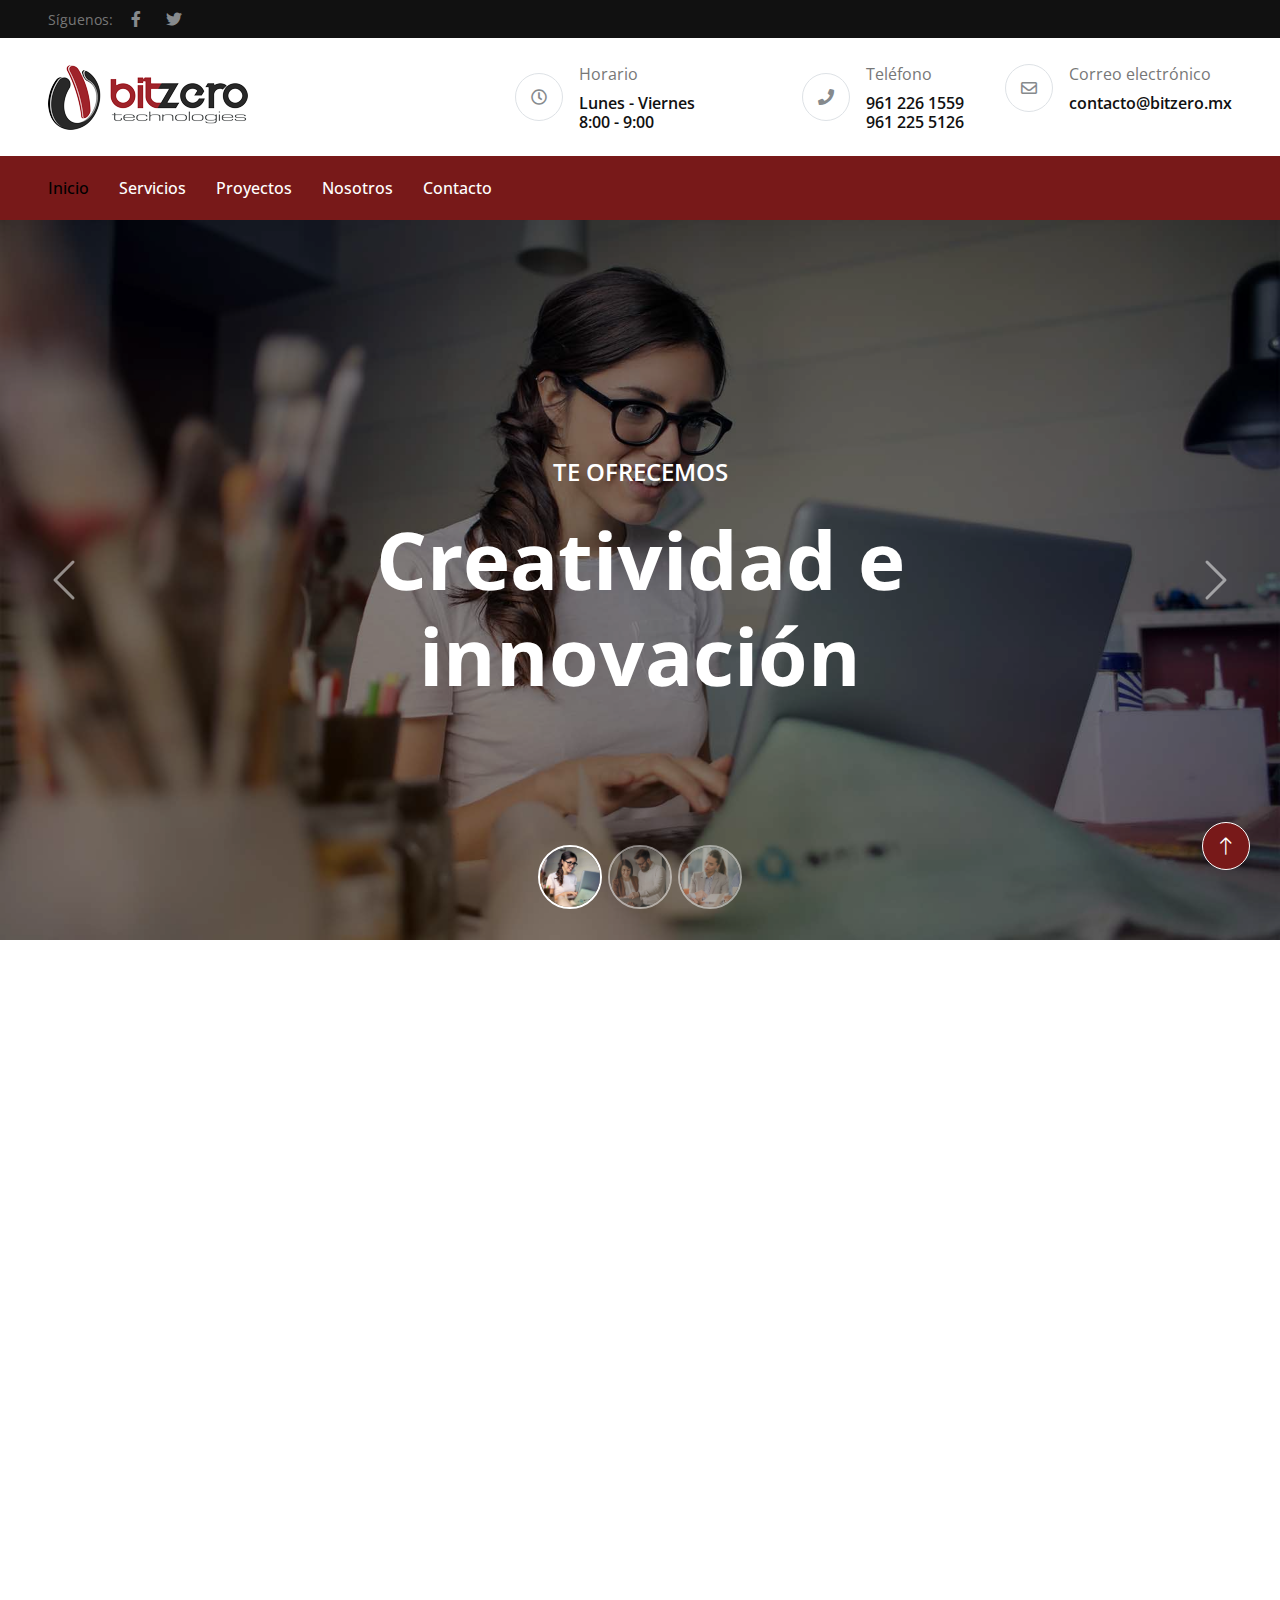
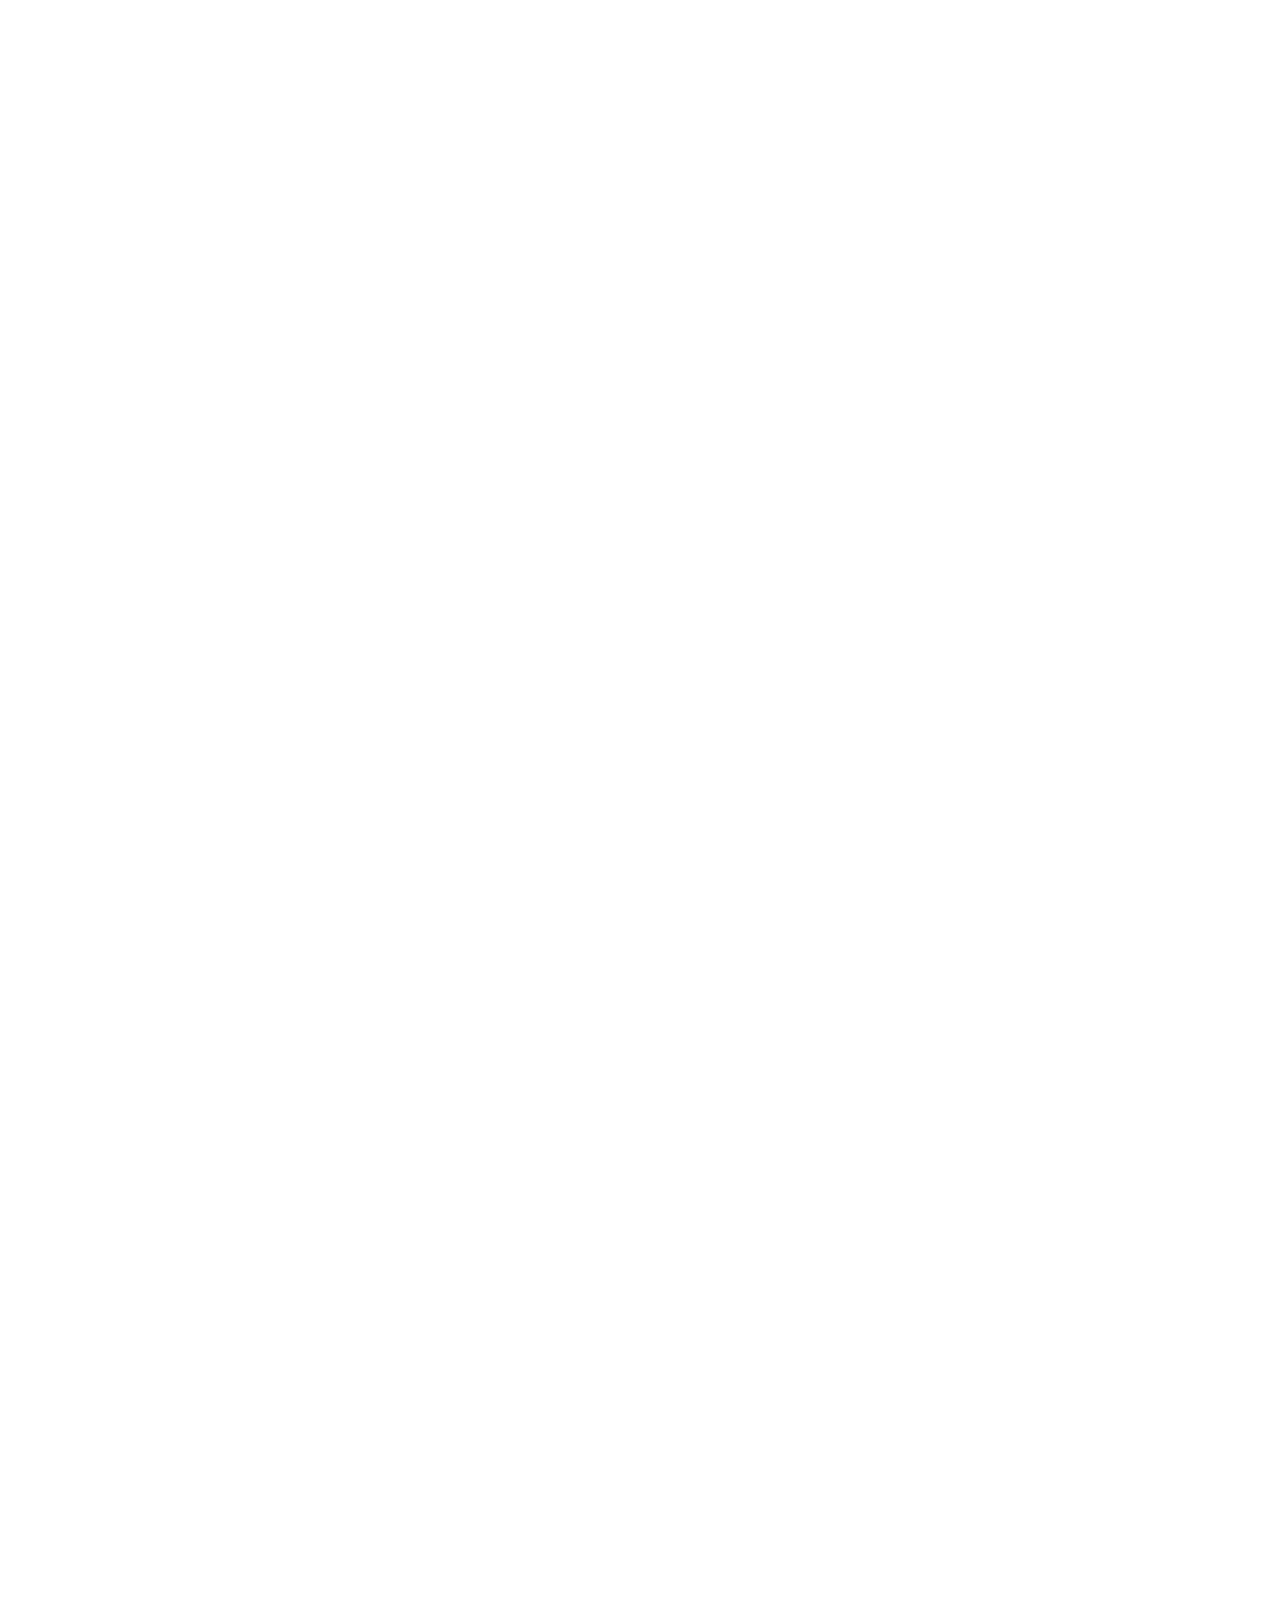
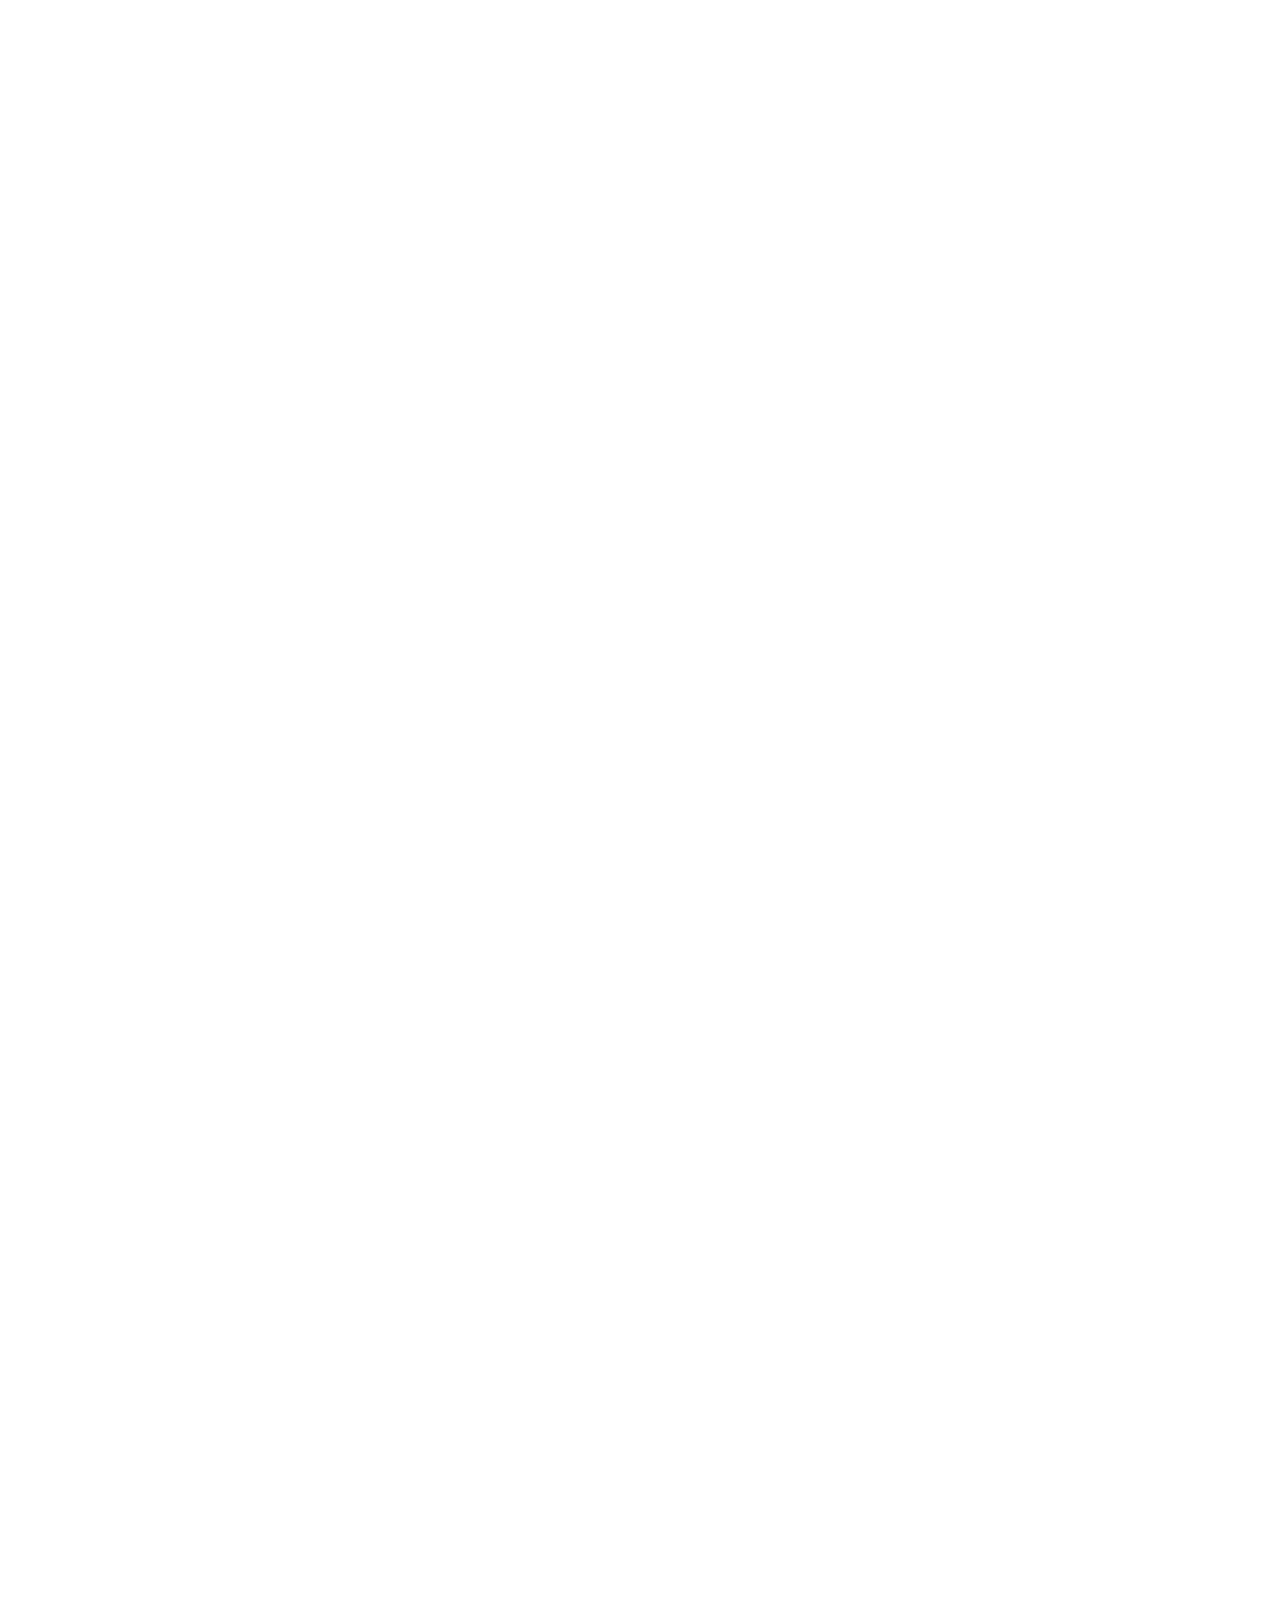
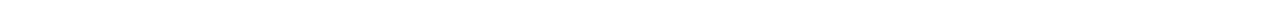
<file: index.html>
<!DOCTYPE html>
<html lang="en">

<head>
    <meta charset="utf-8">
    <title>Bitzero.mx</title>
    <meta content="width=device-width, initial-scale=1.0" name="viewport">
    <meta content="" name="keywords">
    <meta content="" name="description">

    <!-- Favicon -->
    <link href="img/favicon.ico" rel="icon">

    <!-- Google Web Fonts -->
    <link rel="preconnect" href="https://fonts.googleapis.com">
    <link rel="preconnect" href="https://fonts.gstatic.com" crossorigin>
    <link href="https://fonts.googleapis.com/css2?family=Open+Sans:wght@400;500;600;700&display=swap" rel="stylesheet">

    <!-- Icon Font Stylesheet -->
    <link href="https://cdnjs.cloudflare.com/ajax/libs/font-awesome/5.10.0/css/all.min.css" rel="stylesheet">
    <link href="https://cdn.jsdelivr.net/npm/bootstrap-icons@1.4.1/font/bootstrap-icons.css" rel="stylesheet">

    <!-- Libraries Stylesheet -->
    <link href="lib/animate/animate.min.css" rel="stylesheet">
    <link href="lib/owlcarousel/assets/owl.carousel.min.css" rel="stylesheet">
    <link href="lib/lightbox/css/lightbox.min.css" rel="stylesheet">

    <!-- Customized Bootstrap Stylesheet -->
    <link href="css/bootstrap.min.css" rel="stylesheet">

    <!-- Template Stylesheet -->
    <link href="css/style.css" rel="stylesheet">
</head>

<body>
    <!-- Spinner Start -->
    <div id="spinner" class="show bg-white position-fixed translate-middle w-100 vh-100 top-50 start-50 d-flex align-items-center justify-content-center">
        <div class="spinner-border position-relative text-primary" style="width: 6rem; height: 6rem;" role="status"></div>
        <i class="fa fa-laptop-code fa-2x text-primary position-absolute top-50 start-50 translate-middle"></i>
    </div>
    <!-- Spinner End -->


    <!-- Topbar Start -->
    <div class="container-fluid bg-dark px-0 wow fadeIn" data-wow-delay="0.1s">
        <div class="row gx-0 align-items-center d-none d-lg-flex">
            <!-- <div class="col-lg-6 px-5 text-end">
                <ol class="breadcrumb mb-0">
                    <li class="breadcrumb-item"><a class="small text-secondary" href="#">Home</a></li>
                    <li class="breadcrumb-item"><a class="small text-secondary" href="#">Career</a></li>
                    <li class="breadcrumb-item"><a class="small text-secondary" href="#">Terms</a></li>
                    <li class="breadcrumb-item"><a class="small text-secondary" href="#">Privacy</a></li>
                </ol>
            </div> -->
            <div class="col-lg-6 px-5 text-start">
                <small>Síguenos:</small>
                <div class="h-100 d-inline-flex align-items-center">
                    <a class="btn-square text-primary rounded-0" href="https://www.facebook.com/BitzeroTech/" target="_blank"><i class="fab fa-facebook-f"></i></a>
                    <a class="btn-square text-primary rounded-0" href="https://twitter.com/bitzerotech?lang=es" target="_blank"><i class="fab fa-twitter"></i></a>
                    <!-- <a class="btn-square text-primary border-end rounded-0" href=""><i class="fab fa-linkedin-in"></i></a>
                    <a class="btn-square text-primary pe-0" href=""><i class="fab fa-instagram"></i></a> -->
                </div>
            </div>
        </div>
    </div>
    <!-- Topbar End -->


    <!-- Brand & Contact Start -->
    <div class="container-fluid py-4 px-5 wow fadeIn" data-wow-delay="0.1s">
        <div class="row align-items-center top-bar">
            <div class="col-lg-4 col-md-12 text-center text-lg-start">
                <a href="" class="navbar-brand m-0 p-0">
                    <!-- <h1 class="fw-bold text-primary m-0"><i class="fa fa-laptop-code me-3"></i>DGcom</h1> -->
                    <img src="img/logo.png" alt="Logo">
                </a>
            </div>
            <div class="col-lg-8 col-md-7 d-none d-lg-block">
                <div class="row">
                    <div class="col-4">
                        <div class="d-flex align-items-center justify-content-end">
                            <div class="flex-shrink-0 btn-lg-square border rounded-circle">
                                <i class="far fa-clock text-primary"></i>
                            </div>
                            <div class="ps-3">
                                <p class="mb-2">Horario</p>
                                <h6 class="mb-0">Lunes - Viernes</h6>
                                <h6 class="mb-0">8:00 - 9:00</h6>
                            </div>
                        </div>
                    </div>
                    <div class="col-4">
                        <div class="d-flex align-items-center justify-content-end">
                            <div class="flex-shrink-0 btn-lg-square border rounded-circle">
                                <i class="fa fa-phone text-primary"></i>
                            </div>
                            <div class="ps-3">
                                <p class="mb-2">Teléfono</p>
                                <h6 class="mb-0">961 226 1559</h6>
                                <h6 class="mb-0">961 225 5126</h6>
                            </div>
                        </div>
                    </div>                    
                    <div class="col-4">
                        <div class="d-flex align-items-center justify-content-end">
                            <div class="flex-shrink-0 btn-lg-square border rounded-circle">
                                <i class="far fa-envelope text-primary"></i>
                            </div>
                            <div class="ps-3">
                                <p class="mb-2">Correo electrónico</p>
                                <h6 class="mb-0">contacto@bitzero.mx</h6>
                            </div>
                        </div>
                    </div>
                </div>
            </div>
        </div>
    </div>
    <!-- Brand & Contact End -->


    <!-- Navbar Start -->
    <nav class="navbar navbar-expand-lg bg-primary navbar-dark sticky-top py-lg-0 px-lg-5 wow fadeIn" data-wow-delay="0.1s">
        <a href="#" class="navbar-brand ms-3 d-lg-none">MENÚ</a>
        <button type="button" class="navbar-toggler me-3" data-bs-toggle="collapse" data-bs-target="#navbarCollapse">
            <span class="navbar-toggler-icon"></span>
        </button>
        <div class="collapse navbar-collapse" id="navbarCollapse">
            <div class="navbar-nav me-auto p-3 p-lg-0">
                <a href="index.html" class="nav-item nav-link active">Inicio</a>
                <a href="index.html#servicios" class="nav-item nav-link">Servicios</a>
                <a href="index.html#proyectos" class="nav-item nav-link">Proyectos</a>
                <a href="about.html" class="nav-item nav-link">Nosotros</a>
                <a href="contact.html" class="nav-item nav-link">Contacto</a>
                <!-- <div class="nav-item dropdown">
                    <a href="#" class="nav-link dropdown-toggle" data-bs-toggle="dropdown">Pages</a>
                    <div class="dropdown-menu border-0 rounded-0 rounded-bottom m-0">
                        <a href="feature.html" class="dropdown-item">Features</a>
                        <a href="team.html" class="dropdown-item">Our Team</a>
                        <a href="testimonial.html" class="dropdown-item">Testimonial</a>
                        <a href="404.html" class="dropdown-item">404 Page</a>
                    </div>
                </div> -->
            </div>
            <!-- <a href="#" class="btn btn-sm btn-light rounded-pill py-2 px-4 d-none d-lg-block">Get Started</a> -->
        </div>
    </nav>
    <!-- Navbar End -->


    <!-- Carousel Start -->
    <div class="container-fluid p-0 mb-5 wow fadeIn" data-wow-delay="0.1s">
        <div id="header-carousel" class="carousel slide" data-bs-ride="carousel">
            <div class="carousel-indicators">
                <button type="button" data-bs-target="#header-carousel" data-bs-slide-to="0" class="active" aria-current="true" aria-label="Slide 1">
                    <img class="img-fluid" src="img/carousel-1.jpg" alt="Image">
                </button>
                <button type="button" data-bs-target="#header-carousel" data-bs-slide-to="1" aria-label="Slide 2">
                    <img class="img-fluid" src="img/carousel-2.jpg" alt="Image">
                </button>
                <button type="button" data-bs-target="#header-carousel" data-bs-slide-to="2" aria-label="Slide 3">
                    <img class="img-fluid" src="img/carousel-3.jpg" alt="Image">
                </button>
            </div>
            <div class="carousel-inner">
                <div class="carousel-item active">
                    <img class="w-100" src="img/carousel-1.jpg" alt="Image">
                    <div class="carousel-caption">
                        <div class="p-3" style="max-width: 900px;">
                            <h4 class="text-white text-uppercase mb-4 animated zoomIn">Te ofrecemos</h4>
                            <h1 class="display-1 text-white mb-0 animated zoomIn">Creatividad e innovación</h1>
                        </div>
                    </div>
                </div>
                <div class="carousel-item">
                    <img class="w-100" src="img/carousel-2.jpg" alt="Image">
                    <div class="carousel-caption">
                        <div class="p-3" style="max-width: 900px;">
                            <h4 class="text-white text-uppercase mb-4 animated zoomIn">Te brindamos</h4>
                            <h1 class="display-1 text-white mb-0 animated zoomIn">Las mejores ideas y soluciones</h1>
                        </div>
                    </div>
                </div>
                <div class="carousel-item">
                    <img class="w-100" src="img/carousel-3.jpg" alt="Image">
                    <div class="carousel-caption">
                        <div class="p-3" style="max-width: 900px;">
                            <h4 class="text-white text-uppercase mb-4 animated zoomIn">Te escuchamos</h4>
                            <h1 class="display-1 text-white mb-0 animated zoomIn">En todo momento pendiente de tus necesidades</h1>
                        </div>
                    </div>
                </div>
            </div>
            <button class="carousel-control-prev" type="button" data-bs-target="#header-carousel"
                data-bs-slide="prev">
                <span class="carousel-control-prev-icon" aria-hidden="true"></span>
                <span class="visually-hidden">Previous</span>
            </button>
            <button class="carousel-control-next" type="button" data-bs-target="#header-carousel"
                data-bs-slide="next">
                <span class="carousel-control-next-icon" aria-hidden="true"></span>
                <span class="visually-hidden">Next</span>
            </button>
        </div>
    </div>
    <!-- Carousel End -->


    <!-- About Start -->
    <div class="container-xxl py-5">
        <div class="container">
            <div class="row g-5">
                <div class="col-lg-6 wow fadeInUp" data-wow-delay="0.1s">
                    <div class="img-border">
                        <img class="img-fluid" src="img/about.jpg" alt="">
                    </div>
                </div>
                <div class="col-lg-6 wow fadeInUp" data-wow-delay="0.5s">
                    <div class="h-100">
                        <h6 class="section-title bg-white text-start text-primary pe-3">¿Quiénes somos?</h6>
                        <h1 class="display-6 mb-4"><span class="text-primary">5 años</span> de experiencia entregando las mejores soluciones.</h1>
                        <p>Somos una empresa especialista en el desarrollo de software a la medida y consultoría en soluciones tecnológicas.</p>
                        <!-- <p class="mb-4">Stet no et lorem dolor et diam, amet duo ut dolore vero eos. No stet est diam rebum amet diam ipsum. Clita clita labore, dolor duo nonumy clita sit at, sed sit sanctus dolor eos.</p> -->
                        <div class="d-flex align-items-center mb-4 pb-2">
                            <div class="ps-4">
                                <h6>Bitzero</h6>
                                <small>Desde 2022</small>
                            </div>
                        </div>
                        <a class="btn btn-primary rounded-pill py-3 px-5" href="about.html">Leer más</a>
                    </div>
                </div>
            </div>
        </div>
    </div>
    <!-- About End -->


    <!-- Service Start -->
    <div class="container-xxl py-5" id="servicios">
        <div class="container" style="text-align: center;">
            <div class="text-center mx-auto mb-5 wow fadeInUp" data-wow-delay="0.1s" style="max-width: 600px;">
                <h6 class="section-title bg-white text-center text-primary px-3">Servicios</h6>
                <h1 class="display-6 mb-4">Nos enfocamos en ofrecerte lo mejor</h1>
            </div>
            <div class="row g-4">
                <div class="col-lg-4 col-md-6 wow fadeInUp" data-wow-delay="0.1s">
                    <a class="service-item d-block rounded text-center h-100 p-4">
                        <img class="img-fluid rounded mb-4" src="img/service-1.jpg" alt="">
                        <h4 class="mb-0">Diseño de páginas web</h4>
                    </a>
                </div>
                <div class="col-lg-4 col-md-6 wow fadeInUp" data-wow-delay="0.3s">
                    <a class="service-item d-block rounded text-center h-100 p-4">
                        <img class="img-fluid rounded mb-4" src="img/service-2.jpg" alt="">
                        <h4 class="mb-0">E-Commerce</h4>
                    </a>
                </div>
                <div class="col-lg-4 col-md-6 wow fadeInUp" data-wow-delay="0.5s">
                    <a class="service-item d-block rounded text-center h-100 p-4">
                        <img class="img-fluid rounded mb-4" src="img/service-3.jpg" alt="">
                        <h4 class="mb-0">Desarrollo a la medida</h4>
                    </a>
                </div>
                <div class="col-lg-4 col-md-6 wow fadeInUp" data-wow-delay="0.1s">
                    <a class="service-item d-block rounded text-center h-100 p-4">
                        <img class="img-fluid rounded mb-4" src="img/service-4.jpg" alt="">
                        <h4 class="mb-0">Marketing digital</h4>
                    </a>
                </div>
                <div class="col-lg-4 col-md-6 wow fadeInUp" data-wow-delay="0.3s">
                    <a class="service-item d-block rounded text-center h-100 p-4">
                        <img class="img-fluid rounded mb-4" src="img/service-5.jpg" alt="">
                        <h4 class="mb-0">Desarrollo de aplicaciones</h4>
                    </a>
                </div>
                <div class="col-lg-4 col-md-6 wow fadeInUp" data-wow-delay="0.5s">
                    <a class="service-item d-block rounded text-center h-100 p-4">
                        <img class="img-fluid rounded mb-4" src="img/service-6.jpg" alt="">
                        <h4 class="mb-0">Cursos y talleres</h4>
                    </a>
                </div>
            </div>
        </div>
    </div>
    <!-- Service End -->


    <!-- Project Start -->
    <div class="container-xxl py-5" id="proyectos">
        <div class="container" style="text-align: center;">
            <div class="text-center mx-auto mb-5 wow fadeInUp" data-wow-delay="0.1s" style="max-width: 600px;">
                <h6 class="section-title bg-white text-center text-primary px-3">Proyectos</h6>
                <h1 class="display-6 mb-4">Conoce sobre nuestros proyectos completados</h1>
            </div>
            <div class="owl-carousel project-carousel wow fadeInUp" data-wow-delay="0.1s">
                <div class="project-item border rounded h-100 p-4" data-dot="01">
                    <div class="position-relative mb-4">
                        <img class="img-fluid rounded" src="img/project-1.jpg" alt="">
                        <a href="img/project-1.jpg" data-lightbox="project"><i class="fa fa-eye fa-2x"></i></a>
                    </div>
                    <h6>UI / UX Design</h6>
                    <span>Digital agency website design and development</span>
                </div>
                <div class="project-item border rounded h-100 p-4" data-dot="02">
                    <div class="position-relative mb-4">
                        <img class="img-fluid rounded" src="img/project-2.jpg" alt="">
                        <a href="img/project-2.jpg" data-lightbox="project"><i class="fa fa-eye fa-2x"></i></a>
                    </div>
                    <h6>UI / UX Design</h6>
                    <span>Digital agency website design and development</span>
                </div>
                <div class="project-item border rounded h-100 p-4" data-dot="03">
                    <div class="position-relative mb-4">
                        <img class="img-fluid rounded" src="img/project-3.jpg" alt="">
                        <a href="img/project-2.jpg" data-lightbox="project"><i class="fa fa-eye fa-2x"></i></a>
                    </div>
                    <h6>UI / UX Design</h6>
                    <span>Digital agency website design and development</span>
                </div>
                <div class="project-item border rounded h-100 p-4" data-dot="04">
                    <div class="position-relative mb-4">
                        <img class="img-fluid rounded" src="img/project-4.jpg" alt="">
                        <a href="img/project-4.jpg" data-lightbox="project"><i class="fa fa-eye fa-2x"></i></a>
                    </div>
                    <h6>UI / UX Design</h6>
                    <span>Digital agency website design and development</span>
                </div>
                <!-- <div class="project-item border rounded h-100 p-4" data-dot="05">
                    <div class="position-relative mb-4">
                        <img class="img-fluid rounded" src="img/project-5.jpg" alt="">
                        <a href="img/project-5.jpg" data-lightbox="project"><i class="fa fa-eye fa-2x"></i></a>
                    </div>
                    <h6>UI / UX Design</h6>
                    <span>Digital agency website design and development</span>
                </div>
                <div class="project-item border rounded h-100 p-4" data-dot="06">
                    <div class="position-relative mb-4">
                        <img class="img-fluid rounded" src="img/project-6.jpg" alt="">
                        <a href="img/project-6.jpg" data-lightbox="project"><i class="fa fa-eye fa-2x"></i></a>
                    </div>
                    <h6>UI / UX Design</h6>
                    <span>Digital agency website design and development</span>
                </div>
                <div class="project-item border rounded h-100 p-4" data-dot="07">
                    <div class="position-relative mb-4">
                        <img class="img-fluid rounded" src="img/project-7.jpg" alt="">
                        <a href="img/project-7.jpg" data-lightbox="project"><i class="fa fa-eye fa-2x"></i></a>
                    </div>
                    <h6>UI / UX Design</h6>
                    <span>Digital agency website design and development</span>
                </div>
                <div class="project-item border rounded h-100 p-4" data-dot="08">
                    <div class="position-relative mb-4">
                        <img class="img-fluid rounded" src="img/project-8.jpg" alt="">
                        <a href="img/project-8.jpg" data-lightbox="project"><i class="fa fa-eye fa-2x"></i></a>
                    </div>
                    <h6>UI / UX Design</h6>
                    <span>Digital agency website design and development</span>
                </div>
                <div class="project-item border rounded h-100 p-4" data-dot="09">
                    <div class="position-relative mb-4">
                        <img class="img-fluid rounded" src="img/project-9.jpg" alt="">
                        <a href="img/project-9.jpg" data-lightbox="project"><i class="fa fa-eye fa-2x"></i></a>
                    </div>
                    <h6>UI / UX Design</h6>
                    <span>Digital agency website design and development</span>
                </div>
                <div class="project-item border rounded h-100 p-4" data-dot="10">
                    <div class="position-relative mb-4">
                        <img class="img-fluid rounded" src="img/project-10.jpg" alt="">
                        <a href="img/project-10.jpg" data-lightbox="project"><i class="fa fa-eye fa-2x"></i></a>
                    </div>
                    <h6>UI / UX Design</h6>
                    <span>Digital agency website design and development</span>
                </div> -->
            </div>
        </div>
    </div>
    <!-- Project End -->


    <!-- Certifications Start -->
    <div class="container-xxl py-5">
        <div class="container">
            <div class="text-center mx-auto mb-5 wow fadeInUp" data-wow-delay="0.1s" style="max-width: 600px;">
                <h6 class="section-title bg-white text-center text-primary px-3">Certificaciones</h6>
                <h1 class="display-6 mb-4">Contamos con estas certificaciones</h1>
            </div>
            <div class="row g-4" style="text-align: center;">
                <div class="col-lg-4 col-md-6 wow fadeInUp" data-wow-delay="0.1s">
                    <div class="text-center p-4">
                        <img class="img-fluid border rounded-circle w-75 p-2 mb-4" src="img/team-1.jpg" alt="">
                        <div class="team-text">
                            <div class="team-title">
                                <h5>Nombre</h5>
                                <span>Descripción</span>
                            </div>
                        </div>
                    </div>
                </div>
                <!-- <div class="col-lg-4 col-md-6 wow fadeInUp" data-wow-delay="0.3s">
                    <div class="team-item text-center p-4">
                        <img class="img-fluid border rounded-circle w-75 p-2 mb-4" src="img/team-2.jpg" alt="">
                        <div class="team-text">
                            <div class="team-title">
                                <h5>Full Name</h5>
                                <span>Designation</span>
                            </div>
                            <div class="team-social">
                                <a class="btn btn-square btn-primary rounded-circle" href=""><i class="fab fa-facebook-f"></i></a>
                                <a class="btn btn-square btn-primary rounded-circle" href=""><i class="fab fa-twitter"></i></a>
                                <a class="btn btn-square btn-primary rounded-circle" href=""><i class="fab fa-instagram"></i></a>
                            </div>
                        </div>
                    </div>
                </div>
                <div class="col-lg-4 col-md-6 wow fadeInUp" data-wow-delay="0.5s">
                    <div class="team-item text-center p-4">
                        <img class="img-fluid border rounded-circle w-75 p-2 mb-4" src="img/team-3.jpg" alt="">
                        <div class="team-text">
                            <div class="team-title">
                                <h5>Full Name</h5>
                                <span>Designation</span>
                            </div>
                            <div class="team-social">
                                <a class="btn btn-square btn-primary rounded-circle" href=""><i class="fab fa-facebook-f"></i></a>
                                <a class="btn btn-square btn-primary rounded-circle" href=""><i class="fab fa-twitter"></i></a>
                                <a class="btn btn-square btn-primary rounded-circle" href=""><i class="fab fa-instagram"></i></a>
                            </div>
                        </div>
                    </div>
                </div> -->
            </div>
        </div>
    </div>
    <!-- Certifications End -->


    <!-- Technologies Start -->
    <div class="container-xxl py-5">
        <div class="container">
            <div class="text-center mx-auto mb-5 wow fadeInUp" data-wow-delay="0.1s" style="max-width: 600px;">
                <h6 class="section-title bg-white text-center text-primary px-3">Tecnologías</h6>
                <h1 class="display-6 mb-4">Trabajamos con estas tecnologías</h1>
            </div>
            <div class="owl-carousel testimonial-carousel wow fadeInUp" data-wow-delay="0.1s">
                <div class="testimonial-item bg-light rounded p-4">
                    <div class="d-flex align-items-center mb-4">
                        <img class="flex-shrink-0 rounded-circle border p-1" src="img/testimonial-1.jpg" alt="Java_logo">
                        <div class="ms-4">
                            <h5 class="mb-1">Java</h5>
                            <span>Lenguaje de programación</span>
                        </div>
                    </div>
                    <p class="mb-0">Ejemplo: Trabajamos Java en la parte de desarrollo backend.</p>
                </div>
                <div class="testimonial-item bg-light rounded p-4">
                    <div class="d-flex align-items-center mb-4">
                        <img class="flex-shrink-0 rounded-circle border p-1" src="img/testimonial-2.jpg" alt="Html_logo">
                        <div class="ms-4">
                            <h5 class="mb-1">HTML</h5>
                            <span>Lenguaje de marcas de hipertexto</span>
                        </div>
                    </div>
                    <p class="mb-0">Descripción.</p>
                </div>
                <div class="testimonial-item bg-light rounded p-4">
                    <div class="d-flex align-items-center mb-4">
                        <img class="flex-shrink-0 rounded-circle border p-1" src="img/testimonial-3.jpg" alt="SQL_logo">
                        <div class="ms-4">
                            <h5 class="mb-1">SQL Server</h5>
                            <span>Sistema de gestión de base de datos</span>
                        </div>
                    </div>
                    <p class="mb-0">Descripción.</p>
                </div>
                <div class="testimonial-item bg-light rounded p-4">
                    <div class="d-flex align-items-center mb-4">
                        <img class="flex-shrink-0 rounded-circle border p-1" src="img/testimonial-4.jpg" alt="">
                        <div class="ms-4">
                            <h5 class="mb-1">MySQL</h5>
                            <span>Sistema de gestión de base de datos</span>
                        </div>
                    </div>
                    <p class="mb-0">Descripción.</p>
                </div>
            </div>
        </div>
    </div>
    <!-- Technologies End -->


    <!-- Footer Start -->
    <div class="container-fluid bg-dark text-body footer mt-5 pt-5 wow fadeIn" data-wow-delay="0.1s">
        <div class="container py-5">
            <div class="row g-5">
                <div class="col-lg-3 col-md-6">
                    <h5 class="text-light mb-4">Dirección</h5>
                    <p class="mb-2"><i class="fa fa-map-marker-alt me-3"></i>Av. Platino No. 173, Fraccionamiento, Valle Dorado, Col. Rosario Poniente, Tuxtla Gutiérrez, Chiapas C.P. 29014</p>
                    <p class="mb-2"><i class="fa fa-phone-alt me-3"></i>961 226 1559</p>
                    <p class="mb-2"><i class="fa fa-phone-alt me-3"></i>961 225 5126</p>
                    <p class="mb-2"><i class="fa fa-envelope me-3"></i>contacto@bitzero.mx</p>
                    <div class="d-flex pt-2">
                        <a class="btn btn-square btn-outline-secondary rounded-circle me-1" href="https://twitter.com/bitzerotech?lang=es"><i class="fab fa-twitter"></i></a>
                        <a class="btn btn-square btn-outline-secondary rounded-circle me-1" href="https://www.facebook.com/BitzeroTech/"><i class="fab fa-facebook-f"></i></a>
                        <!-- <a class="btn btn-square btn-outline-secondary rounded-circle me-1" href=""><i class="fab fa-youtube"></i></a>
                        <a class="btn btn-square btn-outline-secondary rounded-circle me-0" href=""><i class="fab fa-linkedin-in"></i></a> -->
                    </div>
                </div>
                <div class="col-lg-3 col-md-6">
                    <h5 class="text-light mb-4">Navegación rápida</h5>
                    <a class="btn btn-link" href="index.html">Inicio</a>
                    <a class="btn btn-link" href="about.html">Nosotros</a>
                    <a class="btn btn-link" href="index.html#servicios">Servicios</a>
                    <a class="btn btn-link" href="index.html#proyectos">Proyectos</a>
                    <a class="btn btn-link" href="contact.html">Contacto</a>
                </div>
                <div class="col-lg-3 col-md-6">
                    <h5 class="text-light mb-4">Galería</h5>
                    <div class="row g-2">
                        <div class="col-4">
                            <img class="img-fluid rounded" src="img/project-1.jpg" alt="Image">
                        </div>
                        <div class="col-4">
                            <img class="img-fluid rounded" src="img/project-2.jpg" alt="Image">
                        </div>
                        <div class="col-4">
                            <img class="img-fluid rounded" src="img/project-3.jpg" alt="Image">
                        </div>
                        <div class="col-4">
                            <img class="img-fluid rounded" src="img/project-4.jpg" alt="Image">
                        </div>
                        <div class="col-4">
                            <img class="img-fluid rounded" src="img/project-5.jpg" alt="Image">
                        </div>
                        <div class="col-4">
                            <img class="img-fluid rounded" src="img/project-6.jpg" alt="Image">
                        </div>
                    </div>
                </div>
                <!-- <div class="col-lg-3 col-md-6">
                    <h5 class="text-light mb-4">Newsletter</h5>
                    <p>Dolor amet sit justo amet elitr clita ipsum elitr est.</p>
                    <div class="position-relative mx-auto" style="max-width: 400px;">
                        <input class="form-control bg-transparent border-secondary w-100 py-3 ps-4 pe-5" type="text" placeholder="Your email">
                        <button type="button" class="btn btn-primary py-2 position-absolute top-0 end-0 mt-2 me-2">SignUp</button>
                    </div>
                </div> -->
            </div>
        </div>
        <div class="container-fluid copyright">
            <div class="container">
                <div class="row">
                    <div class="col-md-6 text-center text-md-start mb-3 mb-md-0">
                        &copy; <a href="#">Bitzero-mx</a>, All Right Reserved.
                    </div>
                    <!-- <div class="col-md-6 text-center text-md-end">
                        /*** This template is free as long as you keep the footer author’s credit link/attribution link/backlink. If you'd like to use the template without the footer author’s credit link/attribution link/backlink, you can purchase the Credit Removal License from "https://htmlcodex.com/credit-removal". Thank you for your support. ***/
                        Designed By <a href="https://htmlcodex.com">HTML Codex</a>
                        <br>Distributed By: <a class="border-bottom" href="https://themewagon.com" target="_blank">ThemeWagon</a>
                    </div> -->
                </div>
            </div>
        </div>
    </div>
    <!-- Footer End -->


    <!-- Back to Top -->
    <a href="#" class="btn btn-lg btn-primary btn-lg-square rounded-circle back-to-top"><i class="bi bi-arrow-up"></i></a>


    <!-- JavaScript Libraries -->
    <script src="https://code.jquery.com/jquery-3.4.1.min.js"></script>
    <script src="https://cdn.jsdelivr.net/npm/bootstrap@5.0.0/dist/js/bootstrap.bundle.min.js"></script>
    <script src="lib/wow/wow.min.js"></script>
    <script src="lib/easing/easing.min.js"></script>
    <script src="lib/waypoints/waypoints.min.js"></script>
    <script src="lib/counterup/counterup.min.js"></script>
    <script src="lib/owlcarousel/owl.carousel.min.js"></script>
    <script src="lib/lightbox/js/lightbox.min.js"></script>

    <!-- Template Javascript -->
    <script src="js/main.js"></script>
</body>

</html>
</file>
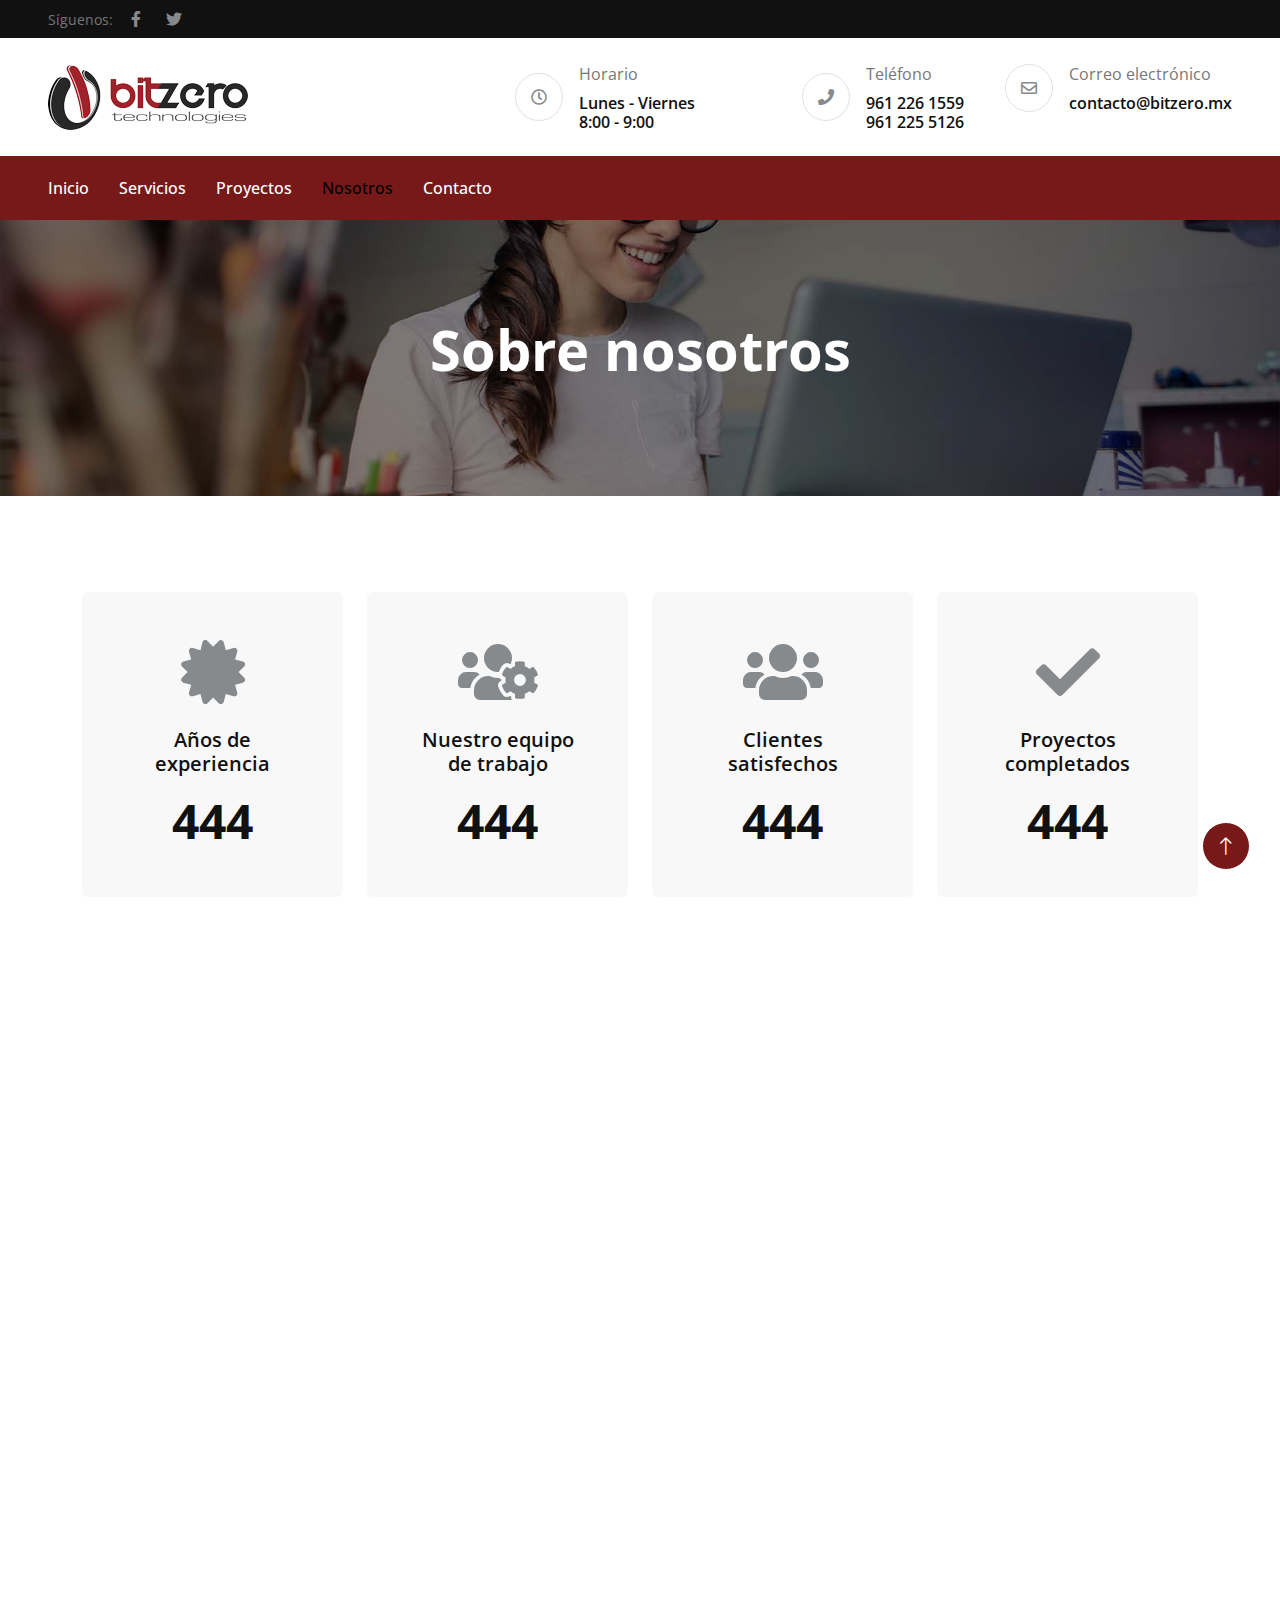
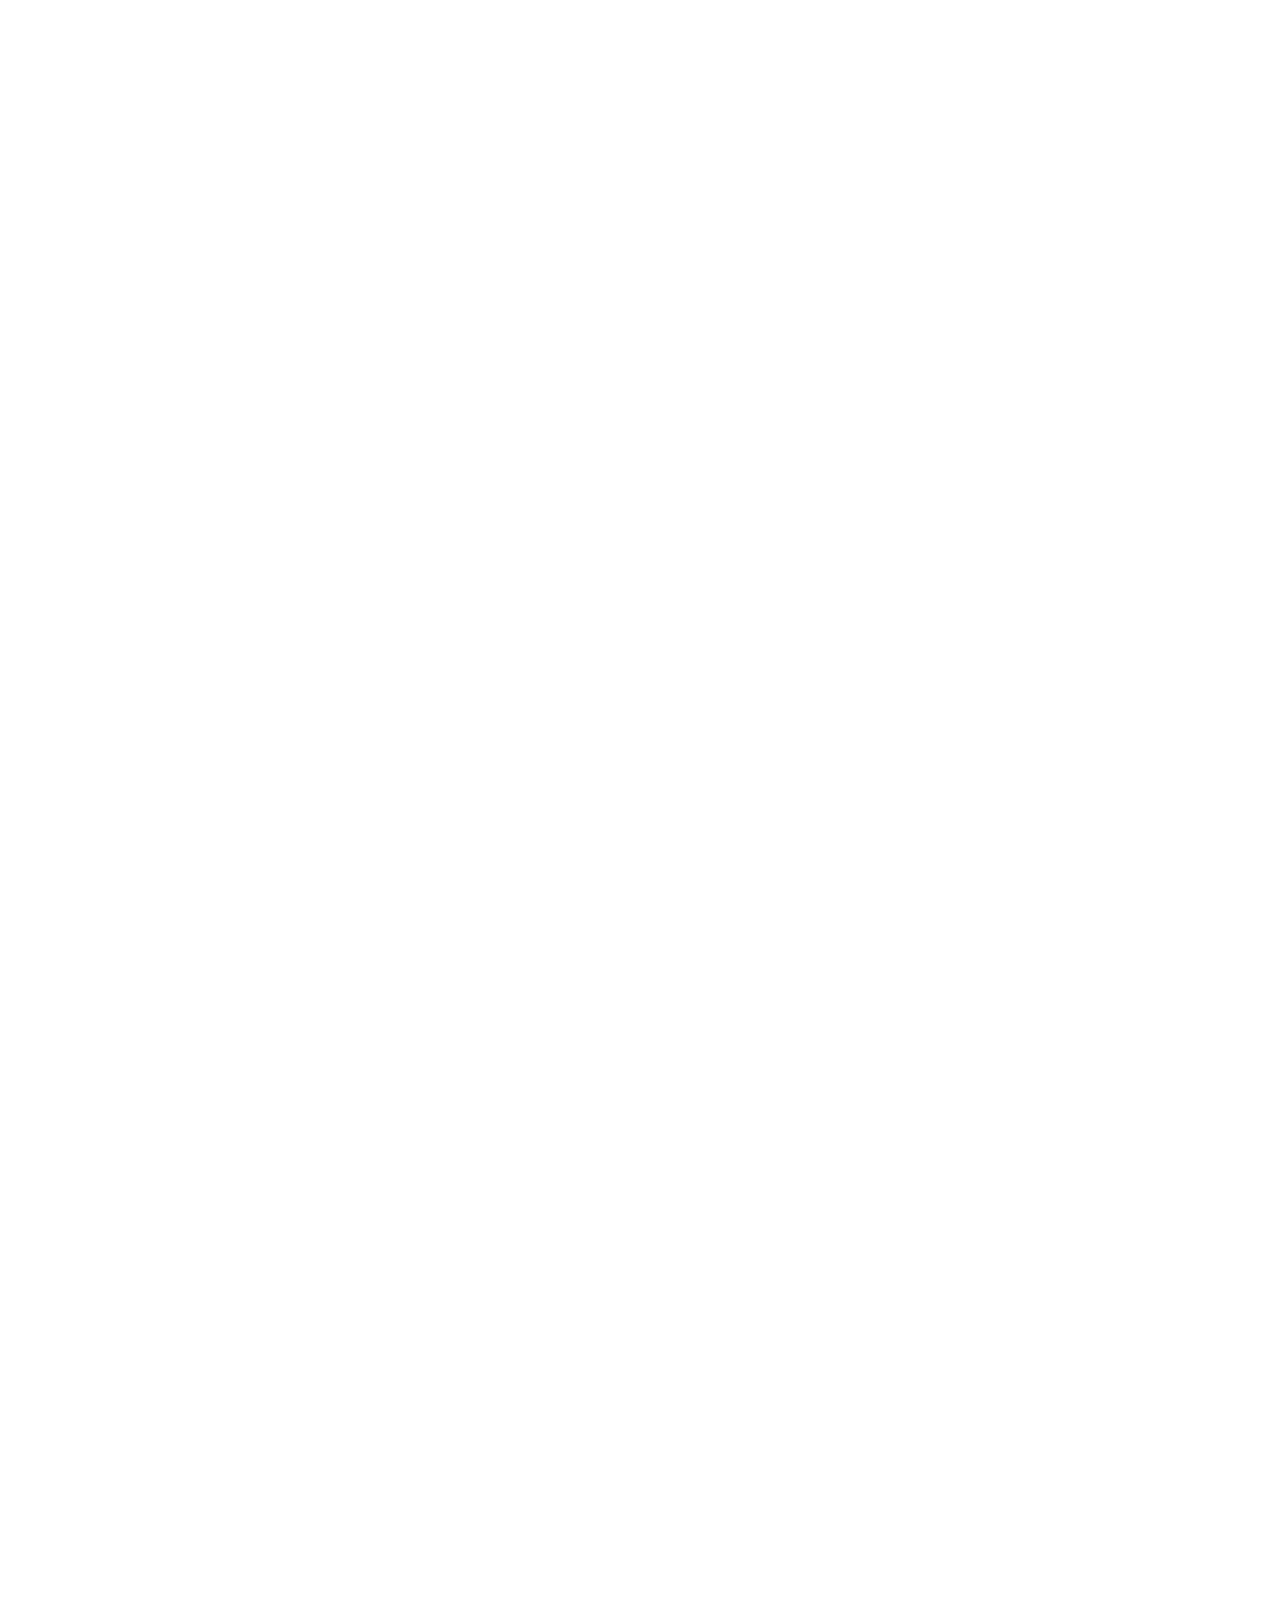
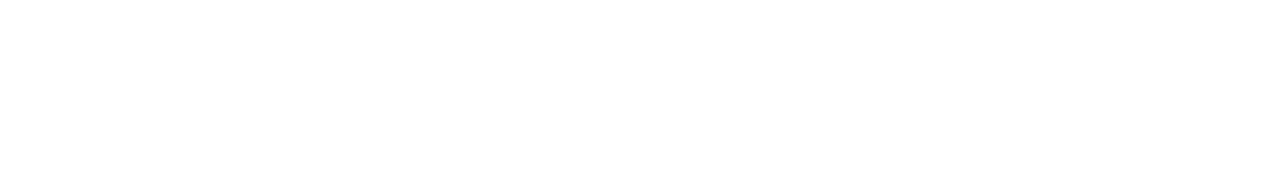
<file: about.html>
<!DOCTYPE html>
<html lang="en">

<head>
    <meta charset="utf-8">
    <title>Bitzero.mx</title>
    <meta content="width=device-width, initial-scale=1.0" name="viewport">
    <meta content="" name="keywords">
    <meta content="" name="description">

    <!-- Favicon -->
    <link href="img/favicon.ico" rel="icon">

    <!-- Google Web Fonts -->
    <link rel="preconnect" href="https://fonts.googleapis.com">
    <link rel="preconnect" href="https://fonts.gstatic.com" crossorigin>
    <link href="https://fonts.googleapis.com/css2?family=Open+Sans:wght@400;500;600;700&display=swap" rel="stylesheet">

    <!-- Icon Font Stylesheet -->
    <link href="https://cdnjs.cloudflare.com/ajax/libs/font-awesome/5.10.0/css/all.min.css" rel="stylesheet">
    <link href="https://cdn.jsdelivr.net/npm/bootstrap-icons@1.4.1/font/bootstrap-icons.css" rel="stylesheet">

    <!-- Libraries Stylesheet -->
    <link href="lib/animate/animate.min.css" rel="stylesheet">
    <link href="lib/owlcarousel/assets/owl.carousel.min.css" rel="stylesheet">
    <link href="lib/lightbox/css/lightbox.min.css" rel="stylesheet">

    <!-- Customized Bootstrap Stylesheet -->
    <link href="css/bootstrap.min.css" rel="stylesheet">

    <!-- Template Stylesheet -->
    <link href="css/style.css" rel="stylesheet">
</head>

<body>
    <!-- Spinner Start -->
    <div id="spinner" class="show bg-white position-fixed translate-middle w-100 vh-100 top-50 start-50 d-flex align-items-center justify-content-center">
        <div class="spinner-border position-relative text-primary" style="width: 6rem; height: 6rem;" role="status"></div>
        <i class="fa fa-laptop-code fa-2x text-primary position-absolute top-50 start-50 translate-middle"></i>
    </div>
    <!-- Spinner End -->


    <!-- Topbar Start -->
    <div class="container-fluid bg-dark px-0 wow fadeIn" data-wow-delay="0.1s">
        <div class="row gx-0 align-items-center d-none d-lg-flex">
            <!-- <div class="col-lg-6 px-5 text-end">
                <ol class="breadcrumb mb-0">
                    <li class="breadcrumb-item"><a class="small text-secondary" href="#">Home</a></li>
                    <li class="breadcrumb-item"><a class="small text-secondary" href="#">Career</a></li>
                    <li class="breadcrumb-item"><a class="small text-secondary" href="#">Terms</a></li>
                    <li class="breadcrumb-item"><a class="small text-secondary" href="#">Privacy</a></li>
                </ol>
            </div> -->
            <div class="col-lg-6 px-5 text-start">
                <small>Síguenos:</small>
                <div class="h-100 d-inline-flex align-items-center">
                    <a class="btn-square text-primary rounded-0" href="https://www.facebook.com/BitzeroTech/" target="_blank"><i class="fab fa-facebook-f"></i></a>
                    <a class="btn-square text-primary rounded-0" href="https://twitter.com/bitzerotech?lang=es" target="_blank"><i class="fab fa-twitter"></i></a>
                    <!-- <a class="btn-square text-primary border-end rounded-0" href=""><i class="fab fa-linkedin-in"></i></a>
                    <a class="btn-square text-primary pe-0" href=""><i class="fab fa-instagram"></i></a> -->
                </div>
            </div>
        </div>
    </div>
    <!-- Topbar End -->


    <!-- Brand & Contact Start -->
    <div class="container-fluid py-4 px-5 wow fadeIn" data-wow-delay="0.1s">
        <div class="row align-items-center top-bar">
            <div class="col-lg-4 col-md-12 text-center text-lg-start">
                <a href="" class="navbar-brand m-0 p-0">
                    <!-- <h1 class="fw-bold text-primary m-0"><i class="fa fa-laptop-code me-3"></i>DGcom</h1> -->
                    <img src="img/logo.png" alt="Logo">
                </a>
            </div>
            <div class="col-lg-8 col-md-7 d-none d-lg-block">
                <div class="row">
                    <div class="col-4">
                        <div class="d-flex align-items-center justify-content-end">
                            <div class="flex-shrink-0 btn-lg-square border rounded-circle">
                                <i class="far fa-clock text-primary"></i>
                            </div>
                            <div class="ps-3">
                                <p class="mb-2">Horario</p>
                                <h6 class="mb-0">Lunes - Viernes</h6>
                                <h6 class="mb-0">8:00 - 9:00</h6>
                            </div>
                        </div>
                    </div>
                    <div class="col-4">
                        <div class="d-flex align-items-center justify-content-end">
                            <div class="flex-shrink-0 btn-lg-square border rounded-circle">
                                <i class="fa fa-phone text-primary"></i>
                            </div>
                            <div class="ps-3">
                                <p class="mb-2">Teléfono</p>
                                <h6 class="mb-0">961 226 1559</h6>
                                <h6 class="mb-0">961 225 5126</h6>
                            </div>
                        </div>
                    </div>                    
                    <div class="col-4">
                        <div class="d-flex align-items-center justify-content-end">
                            <div class="flex-shrink-0 btn-lg-square border rounded-circle">
                                <i class="far fa-envelope text-primary"></i>
                            </div>
                            <div class="ps-3">
                                <p class="mb-2">Correo electrónico</p>
                                <h6 class="mb-0">contacto@bitzero.mx</h6>
                            </div>
                        </div>
                    </div>
                </div>
            </div>
        </div>
    </div>
    <!-- Brand & Contact End -->


    <!-- Navbar Start -->
    <nav class="navbar navbar-expand-lg bg-primary navbar-dark sticky-top py-lg-0 px-lg-5 wow fadeIn" data-wow-delay="0.1s">
        <a href="#" class="navbar-brand ms-3 d-lg-none">MENÚ</a>
        <button type="button" class="navbar-toggler me-3" data-bs-toggle="collapse" data-bs-target="#navbarCollapse">
            <span class="navbar-toggler-icon"></span>
        </button>
        <div class="collapse navbar-collapse" id="navbarCollapse">
            <div class="navbar-nav me-auto p-3 p-lg-0">
                <a href="index.html" class="nav-item nav-link">Inicio</a>
                <a href="index.html#servicios" class="nav-item nav-link">Servicios</a>
                <a href="index.html#proyectos" class="nav-item nav-link">Proyectos</a>
                <a href="about.html" class="nav-item nav-link active">Nosotros</a>
                <a href="contact.html" class="nav-item nav-link">Contacto</a>
                <!-- <div class="nav-item dropdown">
                    <a href="#" class="nav-link dropdown-toggle" data-bs-toggle="dropdown">Pages</a>
                    <div class="dropdown-menu border-0 rounded-0 rounded-bottom m-0">
                        <a href="feature.html" class="dropdown-item">Features</a>
                        <a href="team.html" class="dropdown-item">Our Team</a>
                        <a href="testimonial.html" class="dropdown-item">Testimonial</a>
                        <a href="404.html" class="dropdown-item">404 Page</a>
                    </div>
                </div> -->
            </div>
            <!-- <a href="#" class="btn btn-sm btn-light rounded-pill py-2 px-4 d-none d-lg-block">Get Started</a> -->
        </div>
    </nav>
    <!-- Navbar End -->


    <!-- Page Header Start -->
    <div class="container-fluid page-header py-5 mb-5 wow fadeIn" data-wow-delay="0.1s">
        <div class="container text-center py-5">
            <h1 class="display-4 text-white animated slideInDown mb-3">Sobre nosotros</h1>
        </div>
    </div>
    <!-- Page Header End -->


    <!-- Facts Start -->
    <div class="container-xxl py-5">
        <div class="container">
            <div class="row g-4">
                <div class="col-lg-3 col-md-6 wow fadeInUp" data-wow-delay="0.1s">
                    <div class="fact-item bg-light rounded text-center h-100 p-5">
                        <i class="fa fa-certificate fa-4x text-primary mb-4"></i>
                        <h5 class="mb-3">Años de experiencia</h5>
                        <h1 class="display-5 mb-0" data-toggle="counter-up">1234</h1>
                    </div>
                </div>
                <div class="col-lg-3 col-md-6 wow fadeInUp" data-wow-delay="0.3s">
                    <div class="fact-item bg-light rounded text-center h-100 p-5">
                        <i class="fa fa-users-cog fa-4x text-primary mb-4"></i>
                        <h5 class="mb-3">Nuestro equipo de trabajo</h5>
                        <h1 class="display-5 mb-0" data-toggle="counter-up">1234</h1>
                    </div>
                </div>
                <div class="col-lg-3 col-md-6 wow fadeInUp" data-wow-delay="0.5s">
                    <div class="fact-item bg-light rounded text-center h-100 p-5">
                        <i class="fa fa-users fa-4x text-primary mb-4"></i>
                        <h5 class="mb-3">Clientes satisfechos</h5>
                        <h1 class="display-5 mb-0" data-toggle="counter-up">1234</h1>
                    </div>
                </div>
                <div class="col-lg-3 col-md-6 wow fadeInUp" data-wow-delay="0.7s">
                    <div class="fact-item bg-light rounded text-center h-100 p-5">
                        <i class="fa fa-check fa-4x text-primary mb-4"></i>
                        <h5 class="mb-3">Proyectos completados</h5>
                        <h1 class="display-5 mb-0" data-toggle="counter-up">1234</h1>
                    </div>
                </div>
            </div>
        </div>
    </div>
    <!-- Facts End -->


    <!-- About Start -->
    <div class="container-xxl py-5">
        <div class="container">
            <div class="row g-5">
                <div class="col-lg-6 wow fadeInUp" data-wow-delay="0.1s">
                    <div class="img-border">
                        <img class="img-fluid" src="img/about.jpg" alt="">
                    </div>
                </div>
                <div class="col-lg-6 wow fadeInUp" data-wow-delay="0.5s">
                    <div class="h-100">
                        <h6 class="section-title bg-white text-start text-primary pe-3">¿Quiénes somos?</h6>
                        <h1 class="display-6 mb-4"><span class="text-primary">5 años</span> de experiencia entregando las mejores soluciones.</h1>
                        <p>Somos una empresa especialista en el desarrollo de software a la medida y consultoría en soluciones tecnológicas.</p>
                        <p class="mb-4">Bitzero es una empresa cuyo objetivo es incrementar la productividad y competitividad de las micro y pequeñas empresas a través del desarrollo de herramientas de TI.</p>
                        <div class="d-flex align-items-center mb-4 pb-2">
                            <div class="ps-4">
                                <h6>Bitzero</h6>
                                <small>Desde 2022</small>
                            </div>
                        </div>
                    </div>
                </div>
            </div>
        </div>
    </div>
    <!-- About End -->


    <!-- Feature Start -->
    <div class="container-xxl py-5">
        <div class="container">
            <div class="row g-5">
                <div class="col-lg-6 wow fadeInUp" data-wow-delay="0.1s">
                    <div class="h-100">
                        <h6 class="section-title bg-white text-start text-primary pe-3">¿Por qué nosotros?</h6>
                        <h1 class="display-6 mb-4">Aprende sobre nosotros</h1>
                        <p class="mb-4">Nuestros cliente confían en nosotros por nuestro gran compromiso en los proyectos que realizamos y la calidad con la que los entregamos.</p>
                        <div class="row g-4">
                            <div class="col-12">
                                <div class="skill">
                                    <div class="d-flex justify-content-between">
                                        <p class="mb-2">Marketing digital</p>
                                        <p class="mb-2">85%</p>
                                    </div>
                                    <div class="progress">
                                        <div class="progress-bar bg-primary" role="progressbar" aria-valuenow="85" aria-valuemin="0" aria-valuemax="100"></div>
                                    </div>
                                </div>
                            </div>
                            <div class="col-12">
                                <div class="skill">
                                    <div class="d-flex justify-content-between">
                                        <p class="mb-2">Desarrollo web</p>
                                        <p class="mb-2">90%</p>
                                    </div>
                                    <div class="progress">
                                        <div class="progress-bar bg-primary" role="progressbar" aria-valuenow="90" aria-valuemin="0" aria-valuemax="100"></div>
                                    </div>
                                </div>
                            </div>
                            <div class="col-12">
                                <div class="skill">
                                    <div class="d-flex justify-content-between">
                                        <p class="mb-2">Desarrollo de aplicaciones móviles</p>
                                        <p class="mb-2">95%</p>
                                    </div>
                                    <div class="progress">
                                        <div class="progress-bar bg-primary" role="progressbar" aria-valuenow="95" aria-valuemin="0" aria-valuemax="100"></div>
                                    </div>
                                </div>
                            </div>
                        </div>
                    </div>
                </div>
                <div class="col-lg-6 wow fadeInUp" data-wow-delay="0.5s">
                    <div class="img-border">
                        <img class="img-fluid" src="img/feature.jpg" alt="">
                    </div>
                </div>
            </div>
        </div>
    </div>
    <!-- Feature End -->


    <!-- Team Start -->
    <div class="container-xxl py-5">
        <div class="container">
            <div class="text-center mx-auto mb-5 wow fadeInUp" data-wow-delay="0.1s" style="max-width: 600px;">
                <h6 class="section-title bg-white text-center text-primary px-3">Cultura</h6>
                <h1 class="display-6 mb-4">Conoce sobre la cultura de nuestra empresa</h1>
            </div>
            <div class="row g-4">
                <div class="col-lg-4 col-md-6 wow fadeInUp" data-wow-delay="0.1s">
                    <div class="text-center p-4">
                        <img class="img-fluid border rounded-circle w-75 p-2 mb-4" src="img/mision.jpg" alt="">
                        <div class="team-text">
                            <div class="team-title">
                                <h5>Misión</h5>
                                <span>Somos una empresa 100% chiapaneca que facilita, mejora y optimiza la gestión y los procesos de negocio de las empresas con soluciones y servicios informáticos de calidad. Proporcionando tecnologías innovadoras a medida de las necesidades empresariales, con el objetivo de incrementar su competitividad y productividad.</span>
                            </div>
                        </div>
                    </div>
                </div>
                <div class="col-lg-4 col-md-6 wow fadeInUp" data-wow-delay="0.3s">
                    <div class="text-center p-4">
                        <img class="img-fluid border rounded-circle w-75 p-2 mb-4" src="img/vision.jpg" alt="">
                        <div class="team-text">
                            <div class="team-title">
                                <h5>Visión</h5>
                                <span>Somos una empresa 100% chiapaneca que facilita, mejora y optimiza la gestión y los procesos de negocio de las empresas con soluciones y servicios informáticos de calidad. Proporcionando tecnologías innovadoras a medida de las necesidades empresariales, con el objetivo de incrementar su competitividad y productividad.</span>
                            </div>
                        </div>
                    </div>
                </div>
                <div class="col-lg-4 col-md-6 wow fadeInUp" data-wow-delay="0.5s">
                    <div class="text-center p-4">
                        <img class="img-fluid border rounded-circle w-75 p-2 mb-4" src="img/valores.jpg" alt="">
                        <div class="team-text">
                            <div class="team-title">
                                <h5>Valores</h5>
                                <span>Descripción.</span>
                            </div>
                        </div>
                    </div>
                </div>
            </div>
        </div>
    </div>
    <!-- Team End -->


    <!-- Footer Start -->
    <div class="container-fluid bg-dark text-body footer mt-5 pt-5 wow fadeIn" data-wow-delay="0.1s">
        <div class="container py-5">
            <div class="row g-5">
                <div class="col-lg-3 col-md-6">
                    <h5 class="text-light mb-4">Dirección</h5>
                    <p class="mb-2"><i class="fa fa-map-marker-alt me-3"></i>Av. Platino No. 173, Fraccionamiento, Valle Dorado, Col. Rosario Poniente, Tuxtla Gutiérrez, Chiapas C.P. 29014</p>
                    <p class="mb-2"><i class="fa fa-phone-alt me-3"></i>961 226 1559</p>
                    <p class="mb-2"><i class="fa fa-phone-alt me-3"></i>961 225 5126</p>
                    <p class="mb-2"><i class="fa fa-envelope me-3"></i>contacto@bitzero.mx</p>
                    <div class="d-flex pt-2">
                        <a class="btn btn-square btn-outline-secondary rounded-circle me-1" href="https://twitter.com/bitzerotech?lang=es"><i class="fab fa-twitter"></i></a>
                        <a class="btn btn-square btn-outline-secondary rounded-circle me-1" href="https://www.facebook.com/BitzeroTech/"><i class="fab fa-facebook-f"></i></a>
                        <!-- <a class="btn btn-square btn-outline-secondary rounded-circle me-1" href=""><i class="fab fa-youtube"></i></a>
                        <a class="btn btn-square btn-outline-secondary rounded-circle me-0" href=""><i class="fab fa-linkedin-in"></i></a> -->
                    </div>
                </div>
                <div class="col-lg-3 col-md-6">
                    <h5 class="text-light mb-4">Navegación rápida</h5>
                    <a class="btn btn-link" href="index.html">Inicio</a>
                    <a class="btn btn-link" href="about.html">Nosotros</a>
                    <a class="btn btn-link" href="index.html#servicios">Servicios</a>
                    <a class="btn btn-link" href="index.html#proyectos">Proyectos</a>
                    <a class="btn btn-link" href="contact.html">Contacto</a>
                </div>
                <div class="col-lg-3 col-md-6">
                    <h5 class="text-light mb-4">Galería</h5>
                    <div class="row g-2">
                        <div class="col-4">
                            <img class="img-fluid rounded" src="img/project-1.jpg" alt="Image">
                        </div>
                        <div class="col-4">
                            <img class="img-fluid rounded" src="img/project-2.jpg" alt="Image">
                        </div>
                        <div class="col-4">
                            <img class="img-fluid rounded" src="img/project-3.jpg" alt="Image">
                        </div>
                        <div class="col-4">
                            <img class="img-fluid rounded" src="img/project-4.jpg" alt="Image">
                        </div>
                        <div class="col-4">
                            <img class="img-fluid rounded" src="img/project-5.jpg" alt="Image">
                        </div>
                        <div class="col-4">
                            <img class="img-fluid rounded" src="img/project-6.jpg" alt="Image">
                        </div>
                    </div>
                </div>
                <!-- <div class="col-lg-3 col-md-6">
                    <h5 class="text-light mb-4">Newsletter</h5>
                    <p>Dolor amet sit justo amet elitr clita ipsum elitr est.</p>
                    <div class="position-relative mx-auto" style="max-width: 400px;">
                        <input class="form-control bg-transparent border-secondary w-100 py-3 ps-4 pe-5" type="text" placeholder="Your email">
                        <button type="button" class="btn btn-primary py-2 position-absolute top-0 end-0 mt-2 me-2">SignUp</button>
                    </div>
                </div> -->
            </div>
        </div>
        <div class="container-fluid copyright">
            <div class="container">
                <div class="row">
                    <div class="col-md-6 text-center text-md-start mb-3 mb-md-0">
                        &copy; <a href="#">Bitzero-mx</a>, All Right Reserved.
                    </div>
                    <!-- <div class="col-md-6 text-center text-md-end">
                        /*** This template is free as long as you keep the footer author’s credit link/attribution link/backlink. If you'd like to use the template without the footer author’s credit link/attribution link/backlink, you can purchase the Credit Removal License from "https://htmlcodex.com/credit-removal". Thank you for your support. ***/
                        Designed By <a href="https://htmlcodex.com">HTML Codex</a>
                        <br>Distributed By: <a class="border-bottom" href="https://themewagon.com" target="_blank">ThemeWagon</a>
                    </div> -->
                </div>
            </div>
        </div>
    </div>
    <!-- Footer End -->


    <!-- Back to Top -->
    <a href="#" class="btn btn-lg btn-primary btn-lg-square rounded-circle back-to-top"><i class="bi bi-arrow-up"></i></a>


    <!-- JavaScript Libraries -->
    <script src="https://code.jquery.com/jquery-3.4.1.min.js"></script>
    <script src="https://cdn.jsdelivr.net/npm/bootstrap@5.0.0/dist/js/bootstrap.bundle.min.js"></script>
    <script src="lib/wow/wow.min.js"></script>
    <script src="lib/easing/easing.min.js"></script>
    <script src="lib/waypoints/waypoints.min.js"></script>
    <script src="lib/counterup/counterup.min.js"></script>
    <script src="lib/owlcarousel/owl.carousel.min.js"></script>
    <script src="lib/lightbox/js/lightbox.min.js"></script>

    <!-- Template Javascript -->
    <script src="js/main.js"></script>
</body>

</html>
</file>
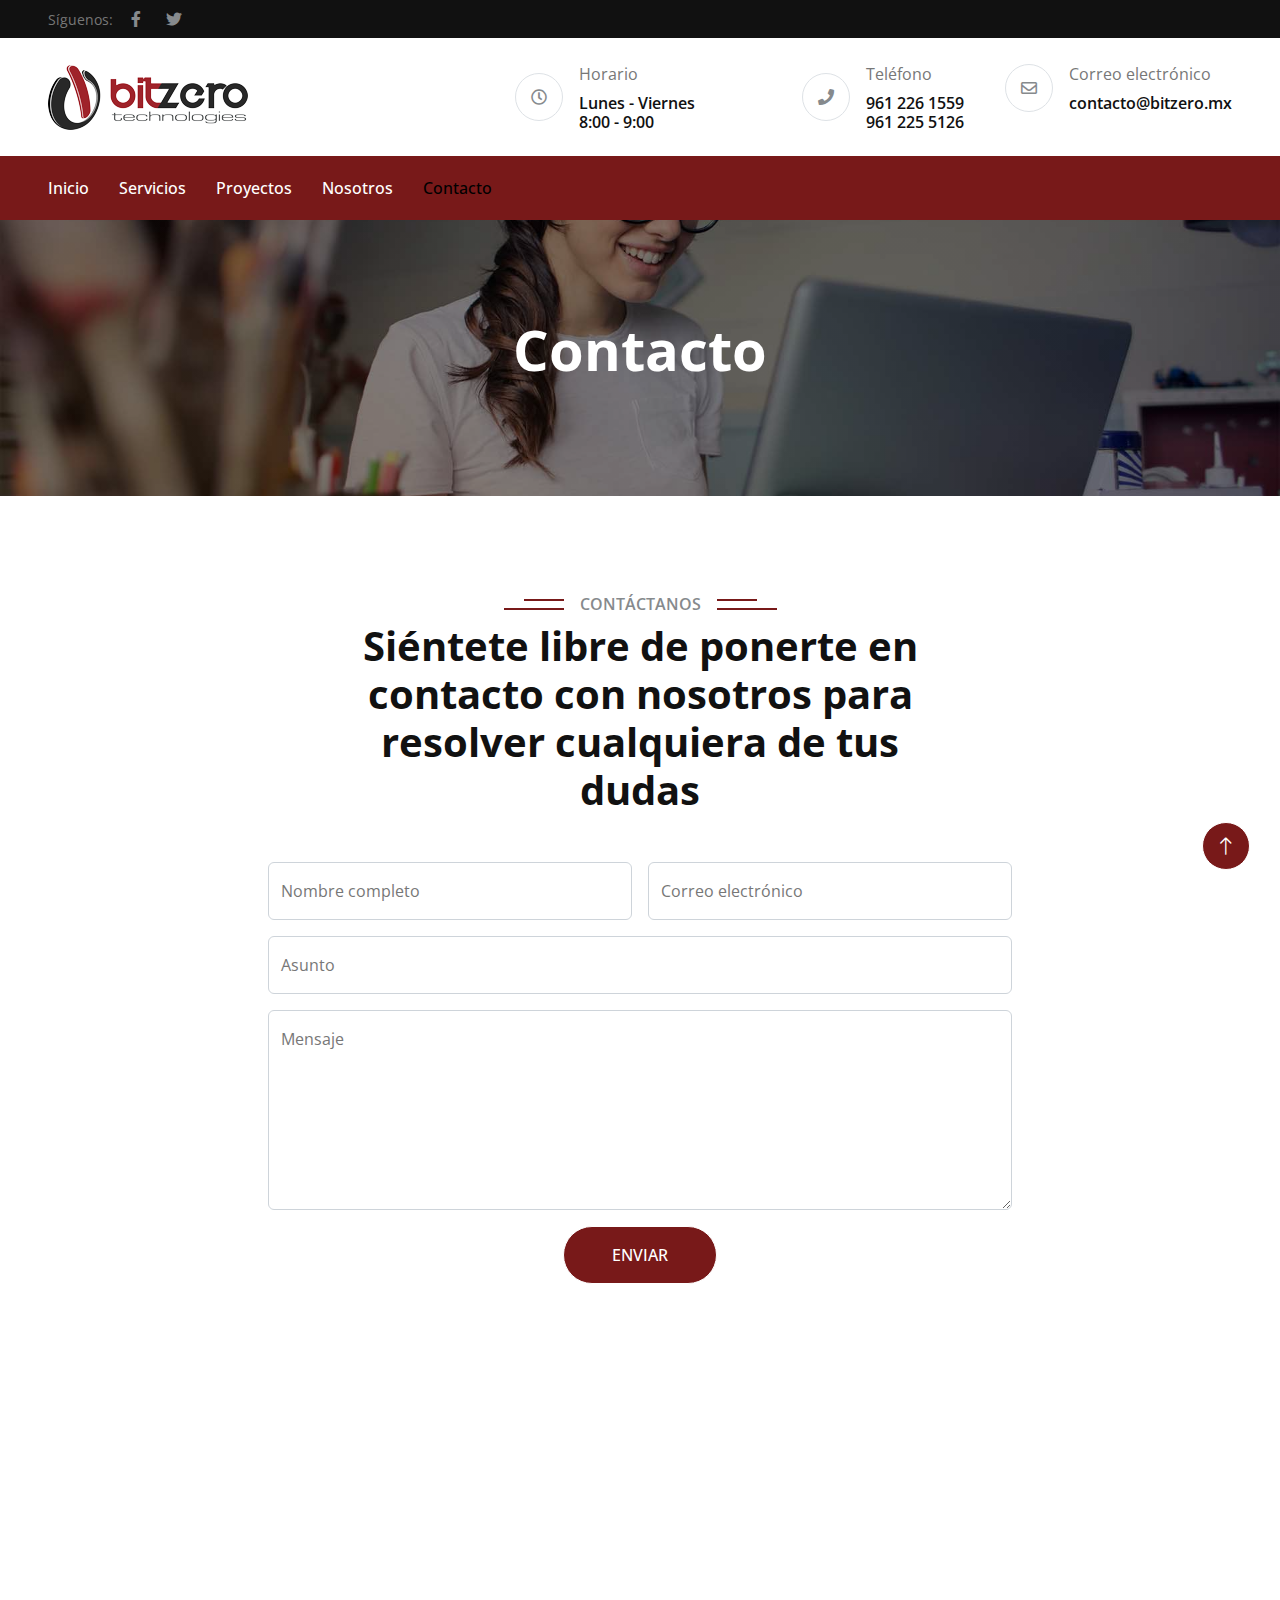
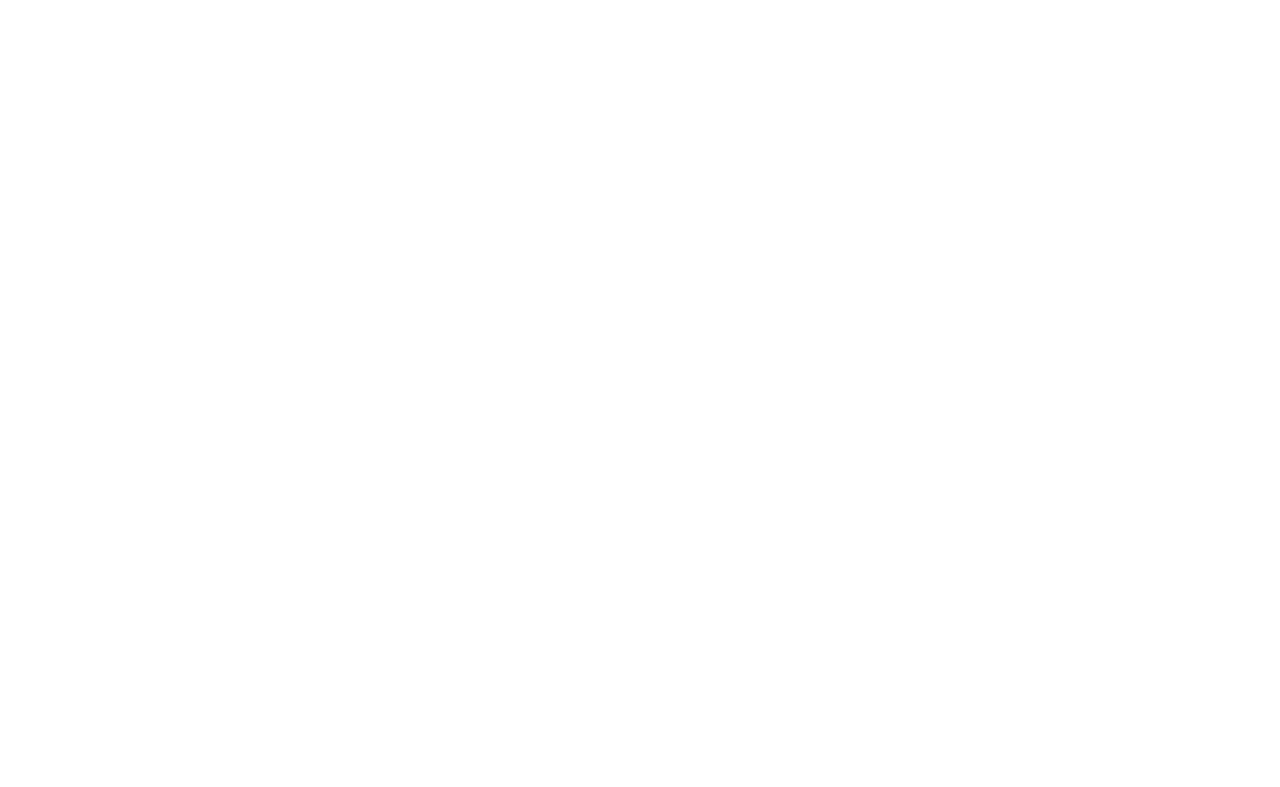
<file: contact.html>
<!DOCTYPE html>
<html lang="en">

<head>
    <meta charset="utf-8">
    <title>Bitzero.mx</title>
    <meta content="width=device-width, initial-scale=1.0" name="viewport">
    <meta content="" name="keywords">
    <meta content="" name="description">

    <!-- Favicon -->
    <link href="img/favicon.ico" rel="icon">

    <!-- Google Web Fonts -->
    <link rel="preconnect" href="https://fonts.googleapis.com">
    <link rel="preconnect" href="https://fonts.gstatic.com" crossorigin>
    <link href="https://fonts.googleapis.com/css2?family=Open+Sans:wght@400;500;600;700&display=swap" rel="stylesheet">

    <!-- Icon Font Stylesheet -->
    <link href="https://cdnjs.cloudflare.com/ajax/libs/font-awesome/5.10.0/css/all.min.css" rel="stylesheet">
    <link href="https://cdn.jsdelivr.net/npm/bootstrap-icons@1.4.1/font/bootstrap-icons.css" rel="stylesheet">

    <!-- Libraries Stylesheet -->
    <link href="lib/animate/animate.min.css" rel="stylesheet">
    <link href="lib/owlcarousel/assets/owl.carousel.min.css" rel="stylesheet">
    <link href="lib/lightbox/css/lightbox.min.css" rel="stylesheet">

    <!-- Customized Bootstrap Stylesheet -->
    <link href="css/bootstrap.min.css" rel="stylesheet">

    <!-- Template Stylesheet -->
    <link href="css/style.css" rel="stylesheet">
</head>

<body>
    <!-- Spinner Start -->
    <div id="spinner" class="show bg-white position-fixed translate-middle w-100 vh-100 top-50 start-50 d-flex align-items-center justify-content-center">
        <div class="spinner-border position-relative text-primary" style="width: 6rem; height: 6rem;" role="status"></div>
        <i class="fa fa-laptop-code fa-2x text-primary position-absolute top-50 start-50 translate-middle"></i>
    </div>
    <!-- Spinner End -->


    <!-- Topbar Start -->
    <div class="container-fluid bg-dark px-0 wow fadeIn" data-wow-delay="0.1s">
        <div class="row gx-0 align-items-center d-none d-lg-flex">
            <!-- <div class="col-lg-6 px-5 text-end">
                <ol class="breadcrumb mb-0">
                    <li class="breadcrumb-item"><a class="small text-secondary" href="#">Home</a></li>
                    <li class="breadcrumb-item"><a class="small text-secondary" href="#">Career</a></li>
                    <li class="breadcrumb-item"><a class="small text-secondary" href="#">Terms</a></li>
                    <li class="breadcrumb-item"><a class="small text-secondary" href="#">Privacy</a></li>
                </ol>
            </div> -->
            <div class="col-lg-6 px-5 text-start">
                <small>Síguenos:</small>
                <div class="h-100 d-inline-flex align-items-center">
                    <a class="btn-square text-primary rounded-0" href="https://www.facebook.com/BitzeroTech/" target="_blank"><i class="fab fa-facebook-f"></i></a>
                    <a class="btn-square text-primary rounded-0" href="https://twitter.com/bitzerotech?lang=es" target="_blank"><i class="fab fa-twitter"></i></a>
                    <!-- <a class="btn-square text-primary border-end rounded-0" href=""><i class="fab fa-linkedin-in"></i></a>
                    <a class="btn-square text-primary pe-0" href=""><i class="fab fa-instagram"></i></a> -->
                </div>
            </div>
        </div>
    </div>
    <!-- Topbar End -->


    <!-- Brand & Contact Start -->
    <div class="container-fluid py-4 px-5 wow fadeIn" data-wow-delay="0.1s">
        <div class="row align-items-center top-bar">
            <div class="col-lg-4 col-md-12 text-center text-lg-start">
                <a href="" class="navbar-brand m-0 p-0">
                    <!-- <h1 class="fw-bold text-primary m-0"><i class="fa fa-laptop-code me-3"></i>DGcom</h1> -->
                    <img src="img/logo.png" alt="Logo">
                </a>
            </div>
            <div class="col-lg-8 col-md-7 d-none d-lg-block">
                <div class="row">
                    <div class="col-4">
                        <div class="d-flex align-items-center justify-content-end">
                            <div class="flex-shrink-0 btn-lg-square border rounded-circle">
                                <i class="far fa-clock text-primary"></i>
                            </div>
                            <div class="ps-3">
                                <p class="mb-2">Horario</p>
                                <h6 class="mb-0">Lunes - Viernes</h6>
                                <h6 class="mb-0">8:00 - 9:00</h6>
                            </div>
                        </div>
                    </div>
                    <div class="col-4">
                        <div class="d-flex align-items-center justify-content-end">
                            <div class="flex-shrink-0 btn-lg-square border rounded-circle">
                                <i class="fa fa-phone text-primary"></i>
                            </div>
                            <div class="ps-3">
                                <p class="mb-2">Teléfono</p>
                                <h6 class="mb-0">961 226 1559</h6>
                                <h6 class="mb-0">961 225 5126</h6>
                            </div>
                        </div>
                    </div>                    
                    <div class="col-4">
                        <div class="d-flex align-items-center justify-content-end">
                            <div class="flex-shrink-0 btn-lg-square border rounded-circle">
                                <i class="far fa-envelope text-primary"></i>
                            </div>
                            <div class="ps-3">
                                <p class="mb-2">Correo electrónico</p>
                                <h6 class="mb-0">contacto@bitzero.mx</h6>
                            </div>
                        </div>
                    </div>
                </div>
            </div>
        </div>
    </div>
    <!-- Brand & Contact End -->


    <!-- Navbar Start -->
    <nav class="navbar navbar-expand-lg bg-primary navbar-dark sticky-top py-lg-0 px-lg-5 wow fadeIn" data-wow-delay="0.1s">
        <a href="#" class="navbar-brand ms-3 d-lg-none">MENÚ</a>
        <button type="button" class="navbar-toggler me-3" data-bs-toggle="collapse" data-bs-target="#navbarCollapse">
            <span class="navbar-toggler-icon"></span>
        </button>
        <div class="collapse navbar-collapse" id="navbarCollapse">
            <div class="navbar-nav me-auto p-3 p-lg-0">
                <a href="index.html" class="nav-item nav-link">Inicio</a>
                <a href="index.html#servicios" class="nav-item nav-link">Servicios</a>
                <a href="index.html#proyectos" class="nav-item nav-link">Proyectos</a>
                <a href="about.html" class="nav-item nav-link">Nosotros</a>
                <a href="contact.html" class="nav-item nav-link active">Contacto</a>
                <!-- <div class="nav-item dropdown">
                    <a href="#" class="nav-link dropdown-toggle" data-bs-toggle="dropdown">Pages</a>
                    <div class="dropdown-menu border-0 rounded-0 rounded-bottom m-0">
                        <a href="feature.html" class="dropdown-item">Features</a>
                        <a href="team.html" class="dropdown-item">Our Team</a>
                        <a href="testimonial.html" class="dropdown-item">Testimonial</a>
                        <a href="404.html" class="dropdown-item">404 Page</a>
                    </div>
                </div> -->
            </div>
            <!-- <a href="#" class="btn btn-sm btn-light rounded-pill py-2 px-4 d-none d-lg-block">Get Started</a> -->
        </div>
    </nav>
    <!-- Navbar End -->


    <!-- Page Header Start -->
    <div class="container-fluid page-header py-5 mb-5 wow fadeIn" data-wow-delay="0.1s">
        <div class="container text-center py-5">
            <h1 class="display-4 text-white animated slideInDown mb-3">Contacto</h1>
        </div>
    </div>
    <!-- Page Header End -->


    <!-- Contact Start -->
    <div class="container-xxl py-5">
        <div class="container">
            <div class="text-center mx-auto mb-5 wow fadeInUp" data-wow-delay="0.1s" style="max-width: 600px;">
                <h6 class="section-title bg-white text-center text-primary px-3">Contáctanos</h6>
                <h1 class="display-6 mb-4">Siéntete libre de ponerte en contacto con nosotros para resolver cualquiera de tus dudas</h1>
            </div>
            <div class="row g-0 justify-content-center">
                <div class="col-lg-8 wow fadeInUp" data-wow-delay="0.5s">
                    <!-- <p class="text-center mb-4">The contact form is currently inactive. Get a functional and working contact form with Ajax & PHP in a few minutes. Just copy and paste the files, add a little code and you're done. <a href="https://htmlcodex.com/contact-form">Download Now</a>.</p> -->
                    <form>
                        <div class="row g-3">
                            <div class="col-md-6">
                                <div class="form-floating">
                                    <input type="text" class="form-control" id="name" placeholder="Your Name">
                                    <label for="name">Nombre completo</label>
                                </div>
                            </div>
                            <div class="col-md-6">
                                <div class="form-floating">
                                    <input type="email" class="form-control" id="email" placeholder="Your Email">
                                    <label for="email">Correo electrónico</label>
                                </div>
                            </div>
                            <div class="col-12">
                                <div class="form-floating">
                                    <input type="text" class="form-control" id="subject" placeholder="Subject">
                                    <label for="subject">Asunto</label>
                                </div>
                            </div>
                            <div class="col-12">
                                <div class="form-floating">
                                    <textarea class="form-control" placeholder="Leave a message here" id="message" style="height: 200px"></textarea>
                                    <label for="message">Mensaje</label>
                                </div>
                            </div>
                            <div class="col-12 text-center">
                                <button class="btn btn-primary rounded-pill py-3 px-5" type="submit">ENVIAR</button>
                            </div>
                        </div>
                    </form>
                </div>
            </div>
        </div>
    </div>
    <!-- Contact End -->


    <!-- Google Map Start -->
    <div class="container-xxl pt-5 px-0 wow fadeIn" data-wow-delay="0.1s">
        <iframe class="w-100 mb-n2" style="height: 450px;"
            src="https://www.google.com/maps/embed?pb=!1m19!1m8!1m3!1d7640.006170989135!2d-93.131814!3d16.7765221!3m2!1i1024!2i768!4f13.1!4m8!3e6!4m0!4m5!1s0x85ecd8dbf5ef738d%3A0x8ddb2d85501479c8!2sBitZero%20Technologies%20S.A.%20de%20C.V.%20Av.%20Platino%20del%20Fraccionamiento%20153%20Chiapas!3m2!1d16.776522099999998!2d-93.13181399999999!5e0!3m2!1ses!2smx!4v1652655197164!5m2!1ses!2smx"
            frameborder="0" allowfullscreen="" aria-hidden="false" tabindex="0"></iframe>
    </div>
    <!-- Google Map End -->


    <!-- Footer Start -->
    <div class="container-fluid bg-dark text-body footer mt-5 pt-5 wow fadeIn" data-wow-delay="0.1s">
        <div class="container py-5">
            <div class="row g-5">
                <div class="col-lg-3 col-md-6">
                    <h5 class="text-light mb-4">Dirección</h5>
                    <p class="mb-2"><i class="fa fa-map-marker-alt me-3"></i>Av. Platino No. 173, Fraccionamiento, Valle Dorado, Col. Rosario Poniente, Tuxtla Gutiérrez, Chiapas C.P. 29014</p>
                    <p class="mb-2"><i class="fa fa-phone-alt me-3"></i>961 226 1559</p>
                    <p class="mb-2"><i class="fa fa-phone-alt me-3"></i>961 225 5126</p>
                    <p class="mb-2"><i class="fa fa-envelope me-3"></i>contacto@bitzero.mx</p>
                    <div class="d-flex pt-2">
                        <a class="btn btn-square btn-outline-secondary rounded-circle me-1" href="https://twitter.com/bitzerotech?lang=es"><i class="fab fa-twitter"></i></a>
                        <a class="btn btn-square btn-outline-secondary rounded-circle me-1" href="https://www.facebook.com/BitzeroTech/"><i class="fab fa-facebook-f"></i></a>
                        <!-- <a class="btn btn-square btn-outline-secondary rounded-circle me-1" href=""><i class="fab fa-youtube"></i></a>
                        <a class="btn btn-square btn-outline-secondary rounded-circle me-0" href=""><i class="fab fa-linkedin-in"></i></a> -->
                    </div>
                </div>
                <div class="col-lg-3 col-md-6">
                    <h5 class="text-light mb-4">Navegación rápida</h5>
                    <a class="btn btn-link" href="index.html">Inicio</a>
                    <a class="btn btn-link" href="about.html">Nosotros</a>
                    <a class="btn btn-link" href="index.html#servicios">Servicios</a>
                    <a class="btn btn-link" href="index.html#proyectos">Proyectos</a>
                    <a class="btn btn-link" href="contact.html">Contacto</a>
                </div>
                <div class="col-lg-3 col-md-6">
                    <h5 class="text-light mb-4">Galería</h5>
                    <div class="row g-2">
                        <div class="col-4">
                            <img class="img-fluid rounded" src="img/project-1.jpg" alt="Image">
                        </div>
                        <div class="col-4">
                            <img class="img-fluid rounded" src="img/project-2.jpg" alt="Image">
                        </div>
                        <div class="col-4">
                            <img class="img-fluid rounded" src="img/project-3.jpg" alt="Image">
                        </div>
                        <div class="col-4">
                            <img class="img-fluid rounded" src="img/project-4.jpg" alt="Image">
                        </div>
                        <div class="col-4">
                            <img class="img-fluid rounded" src="img/project-5.jpg" alt="Image">
                        </div>
                        <div class="col-4">
                            <img class="img-fluid rounded" src="img/project-6.jpg" alt="Image">
                        </div>
                    </div>
                </div>
                <!-- <div class="col-lg-3 col-md-6">
                    <h5 class="text-light mb-4">Newsletter</h5>
                    <p>Dolor amet sit justo amet elitr clita ipsum elitr est.</p>
                    <div class="position-relative mx-auto" style="max-width: 400px;">
                        <input class="form-control bg-transparent border-secondary w-100 py-3 ps-4 pe-5" type="text" placeholder="Your email">
                        <button type="button" class="btn btn-primary py-2 position-absolute top-0 end-0 mt-2 me-2">SignUp</button>
                    </div>
                </div> -->
            </div>
        </div>
        <div class="container-fluid copyright">
            <div class="container">
                <div class="row">
                    <div class="col-md-6 text-center text-md-start mb-3 mb-md-0">
                        &copy; <a href="#">Bitzero-mx</a>, All Right Reserved.
                    </div>
                    <!-- <div class="col-md-6 text-center text-md-end">
                        /*** This template is free as long as you keep the footer author’s credit link/attribution link/backlink. If you'd like to use the template without the footer author’s credit link/attribution link/backlink, you can purchase the Credit Removal License from "https://htmlcodex.com/credit-removal". Thank you for your support. ***/
                        Designed By <a href="https://htmlcodex.com">HTML Codex</a>
                        <br>Distributed By: <a class="border-bottom" href="https://themewagon.com" target="_blank">ThemeWagon</a>
                    </div> -->
                </div>
            </div>
        </div>
    </div>
    <!-- Footer End -->


    <!-- Back to Top -->
    <a href="#" class="btn btn-lg btn-primary btn-lg-square rounded-circle back-to-top"><i class="bi bi-arrow-up"></i></a>


    <!-- JavaScript Libraries -->
    <script src="https://code.jquery.com/jquery-3.4.1.min.js"></script>
    <script src="https://cdn.jsdelivr.net/npm/bootstrap@5.0.0/dist/js/bootstrap.bundle.min.js"></script>
    <script src="lib/wow/wow.min.js"></script>
    <script src="lib/easing/easing.min.js"></script>
    <script src="lib/waypoints/waypoints.min.js"></script>
    <script src="lib/counterup/counterup.min.js"></script>
    <script src="lib/owlcarousel/owl.carousel.min.js"></script>
    <script src="lib/lightbox/js/lightbox.min.js"></script>

    <!-- Template Javascript -->
    <script src="js/main.js"></script>
</body>

</html>
</file>
<file: css/style.css>
/********** Template CSS **********/
:root {
    --primary: #781919;
    --secondary: #777777;
    --light: #F8F8F8;
    --dark: #000000;
}

.back-to-top {
    position: fixed;
    display: none;
    right: 30px;
    bottom: 30px;
    z-index: 99;
}


/*** Spinner ***/
#spinner {
    opacity: 0;
    visibility: hidden;
    transition: opacity .5s ease-out, visibility 0s linear .5s;
    z-index: 99999;
}

#spinner.show {
    transition: opacity .5s ease-out, visibility 0s linear 0s;
    visibility: visible;
    opacity: 1;
}


/*** Button ***/
.btn {
    font-weight: 500;
    transition: .5s;
}

.btn.btn-primary {
    color: #FFFFFF;
}

.btn-square {
    width: 38px;
    height: 38px;
}

.btn-sm-square {
    width: 32px;
    height: 32px;
}

.btn-lg-square {
    width: 48px;
    height: 48px;
}

.btn-square,
.btn-sm-square,
.btn-lg-square {
    padding: 0;
    display: flex;
    align-items: center;
    justify-content: center;
    font-weight: normal;
}


/*** Navbar ***/
.navbar .dropdown-toggle::after {
    border: none;
    content: "\f107";
    font-family: "Font Awesome 5 Free";
    font-weight: 900;
    vertical-align: middle;
    margin-left: 8px;
}

.navbar .navbar-nav .nav-link {
    margin-right: 30px;
    padding: 20px 0;
    color: #FFFFFF;
    font-weight: 500;
    outline: none;
}

.navbar .navbar-nav .nav-link:hover,
.navbar .navbar-nav .nav-link.active {
    color: var(--dark);
}

.navbar.sticky-top {
    top: -100px;
    transition: .5s;
}

@media (max-width: 991.98px) {
    .navbar .navbar-nav .nav-link {
        margin-right: 0;
        padding: 8px 0;
    }

    .navbar .navbar-nav {
        margin-top: 8px;
        border-top: 1px solid rgba(256, 256, 256, .1)
    }
}

@media (min-width: 992px) {
    .navbar .nav-item .dropdown-menu {
        display: block;
        visibility: hidden;
        top: 100%;
        transform: rotateX(-75deg);
        transform-origin: 0% 0%;
        transition: .5s;
        opacity: 0;
    }

    .navbar .nav-item:hover .dropdown-menu {
        transform: rotateX(0deg);
        visibility: visible;
        transition: .5s;
        opacity: 1;
    }
}


/*** Header ***/
#header-carousel .carousel-caption {
    top: 0;
    left: 0;
    right: 0;
    bottom: 0;
    display: flex;
    flex-direction: column;
    align-items: center;
    justify-content: center;
    background: rgba(0, 0, 0, .5);
    z-index: 1;
}

#header-carousel .carousel-control-prev,
#header-carousel .carousel-control-next {
    width: 10%;
}

#header-carousel .carousel-control-prev-icon,
#header-carousel .carousel-control-next-icon {
    width: 3rem;
    height: 3rem;
}

@media (max-width: 768px) {
    #header-carousel .carousel-item {
        position: relative;
        min-height: 500px;
    }
    
    #header-carousel .carousel-item img {
        position: absolute;
        width: 100%;
        height: 100%;
        object-fit: cover;
    }
}

#header-carousel .carousel-indicators [data-bs-target] {
    width: 60px;
    height: 60px;
    text-indent: 0;
    margin-bottom: 15px;
    border: 2px solid #FFFFFF;
    border-radius: 60px;
    overflow: hidden;
}

#header-carousel .carousel-indicators [data-bs-target] img {
    width: 100%;
    height: 100%;
    object-fit: cover;
}

.page-header {
    background: linear-gradient(rgba(0, 0, 0, .5), rgba(0, 0, 0, .5)), url(../img/carousel-1.jpg) center center no-repeat;
    background-size: cover;
}

.breadcrumb-item+.breadcrumb-item::before {
    color: var(--secondary);
}

.page-header .breadcrumb-item+.breadcrumb-item::before {
    color: var(--light);
}


/*** Section Title ***/
.section-title {
    position: relative;
    display: inline-block;
    text-transform: uppercase;
}

.section-title::before {
    position: absolute;
    content: "";
    width: calc(100% + 80px);
    height: 2px;
    top: 4px;
    left: -40px;
    background: var(--primary);
    z-index: -1;
}

.section-title::after {
    position: absolute;
    content: "";
    width: calc(100% + 120px);
    height: 2px;
    bottom: 4px;
    left: -60px;
    background: var(--primary);
    z-index: -1;
}

.section-title.text-start::before {
    width: calc(100% + 40px);
    left: 0;
}

.section-title.text-start::after {
    width: calc(100% + 60px);
    left: 0;
}



/*** Img Border ***/
.img-border {
    position: relative;
    height: 100%;
    min-height: 400px;
}

.img-border::before {
    position: absolute;
    content: "";
    top: 0;
    left: 0;
    right: 3rem;
    bottom: 3rem;
    border: 5px solid var(--primary);
    border-radius: 6px;
}

.img-border img {
    position: absolute;
    top: 3rem;
    left: 3rem;
    width: calc(100% - 3rem);
    height: calc(100% - 3rem);
    object-fit: cover;
    border-radius: 6px;
}


/*** Facts ***/
.fact-item {
    transition: .5s;
}

.fact-item:hover {
    margin-top: -10px;
    background: #FFFFFF !important;
    box-shadow: 0 0 45px rgba(0, 0, 0, .07);
}


/*** Service ***/
.service-item {
    box-shadow: 0 0 45px rgba(0, 0, 0, .07);
    border: 1px solid transparent;
    transition: .5s;
}

.service-item:hover {
    margin-top: -10px;
    box-shadow: none;
    border: 1px solid #DEE2E6;
}


/*** Feature ***/
.progress {
    height: 5px;
}

.progress .progress-bar {
    width: 0px;
    transition: 3s;
}


/*** Project ***/
.project-item a {
    position: absolute;
    width: 100%;
    height: 100%;
    top: 0;
    left: 0;
    display: flex;
    align-items: center;
    justify-content: center;
    color: #FFFFFF;
    background: rgba(0, 0, 0, .5);
    border-radius: 6px;
    opacity: 0;
    transition: .5s;
}

.project-item:hover a {
    opacity: 1;
}

.project-carousel .owl-dots {
    display: flex;
    align-items: center;
    justify-content: center;
    flex-wrap: wrap;
    margin-top: 20px;
}

.project-carousel .owl-dot {
    width: 35px;
    height: 35px;
    margin: 3px;
    display: flex;
    align-items: center;
    justify-content: center;
    border: 1px solid #DEE2E6;
    border-radius: 35px;
    transition: .5s;
}

.project-carousel .owl-dot:hover,
.project-carousel .owl-dot.active {
    color: #FFFFFF;
    border-color: var(--primary);
    background: var(--primary);
}


/*** Team ***/
.team-item {
    box-shadow: 0 0 45px rgba(0, 0, 0, .07);
}

.team-item .team-text {
    position: relative;
    height: 65px;
    overflow: hidden;
}

.team-item .team-title {
    position: absolute;
    width: 100%;
    height: 100%;
    top: 0;
    left: 0;
    display: flex;
    flex-direction: column;
    align-items: center;
    justify-content: center;
    transition: .5s;
}

.team-item:hover .team-title {
    top: -65px;
}

.team-item .team-social {
    position: absolute;
    width: 100%;
    height: 100%;
    top: 65px;
    left: 0;
    display: flex;
    align-items: center;
    justify-content: center;
    background: #FFFFFF;
    transition: .5s;
}

.team-item .team-social .btn {
    margin: 0 3px;
}

.team-item:hover .team-social {
    top: 0;
}


/*** Testimonial ***/

.testimonial-carousel .owl-item .testimonial-item img {
    width: 60px;
    height: 60px;
}

.testimonial-carousel .owl-item .testimonial-item,
.testimonial-carousel .owl-item .testimonial-item * {
    transition: .5s;
}

.testimonial-carousel .owl-item.center .testimonial-item {
    background: var(--primary) !important;
}

.testimonial-carousel .owl-item.center .testimonial-item * {
    color: #FFFFFF !important;
}

.testimonial-carousel .owl-nav {
    margin-top: 30px;
    display: flex;
    justify-content: center;
}

.testimonial-carousel .owl-nav .owl-prev,
.testimonial-carousel .owl-nav .owl-next {
    margin: 0 12px;
    width: 50px;
    height: 50px;
    display: flex;
    align-items: center;
    justify-content: center;
    border: 1px solid #781919;
    border-radius: 50px;
    font-size: 18px;
    transition: .5s;
}

.testimonial-carousel .owl-nav .owl-prev:hover,
.testimonial-carousel .owl-nav .owl-next:hover {
    color: #FFFFFF;
    border-color: var(--primary);
    background: var(--primary);
}


/*** Footer ***/
.footer .btn.btn-link {
    display: block;
    margin-bottom: 5px;
    padding: 0;
    text-align: left;
    color: var(--secondary);
    font-weight: normal;
    text-transform: capitalize;
    transition: .3s;
}

.footer .btn.btn-link::before {
    position: relative;
    content: "\f105";
    font-family: "Font Awesome 5 Free";
    font-weight: 900;
    color: var(--secondary);
    margin-right: 10px;
}

.footer .btn.btn-link:hover {
    color: var(--primary);
    letter-spacing: 1px;
    box-shadow: none;
}

.footer .copyright {
    padding: 25px 0;
    font-size: 15px;
    border-top: 1px solid rgba(256, 256, 256, .1);
}

.footer .copyright a {
    color: var(--light);
}

.footer .copyright a:hover {
    color: var(--primary);
}
</file>
